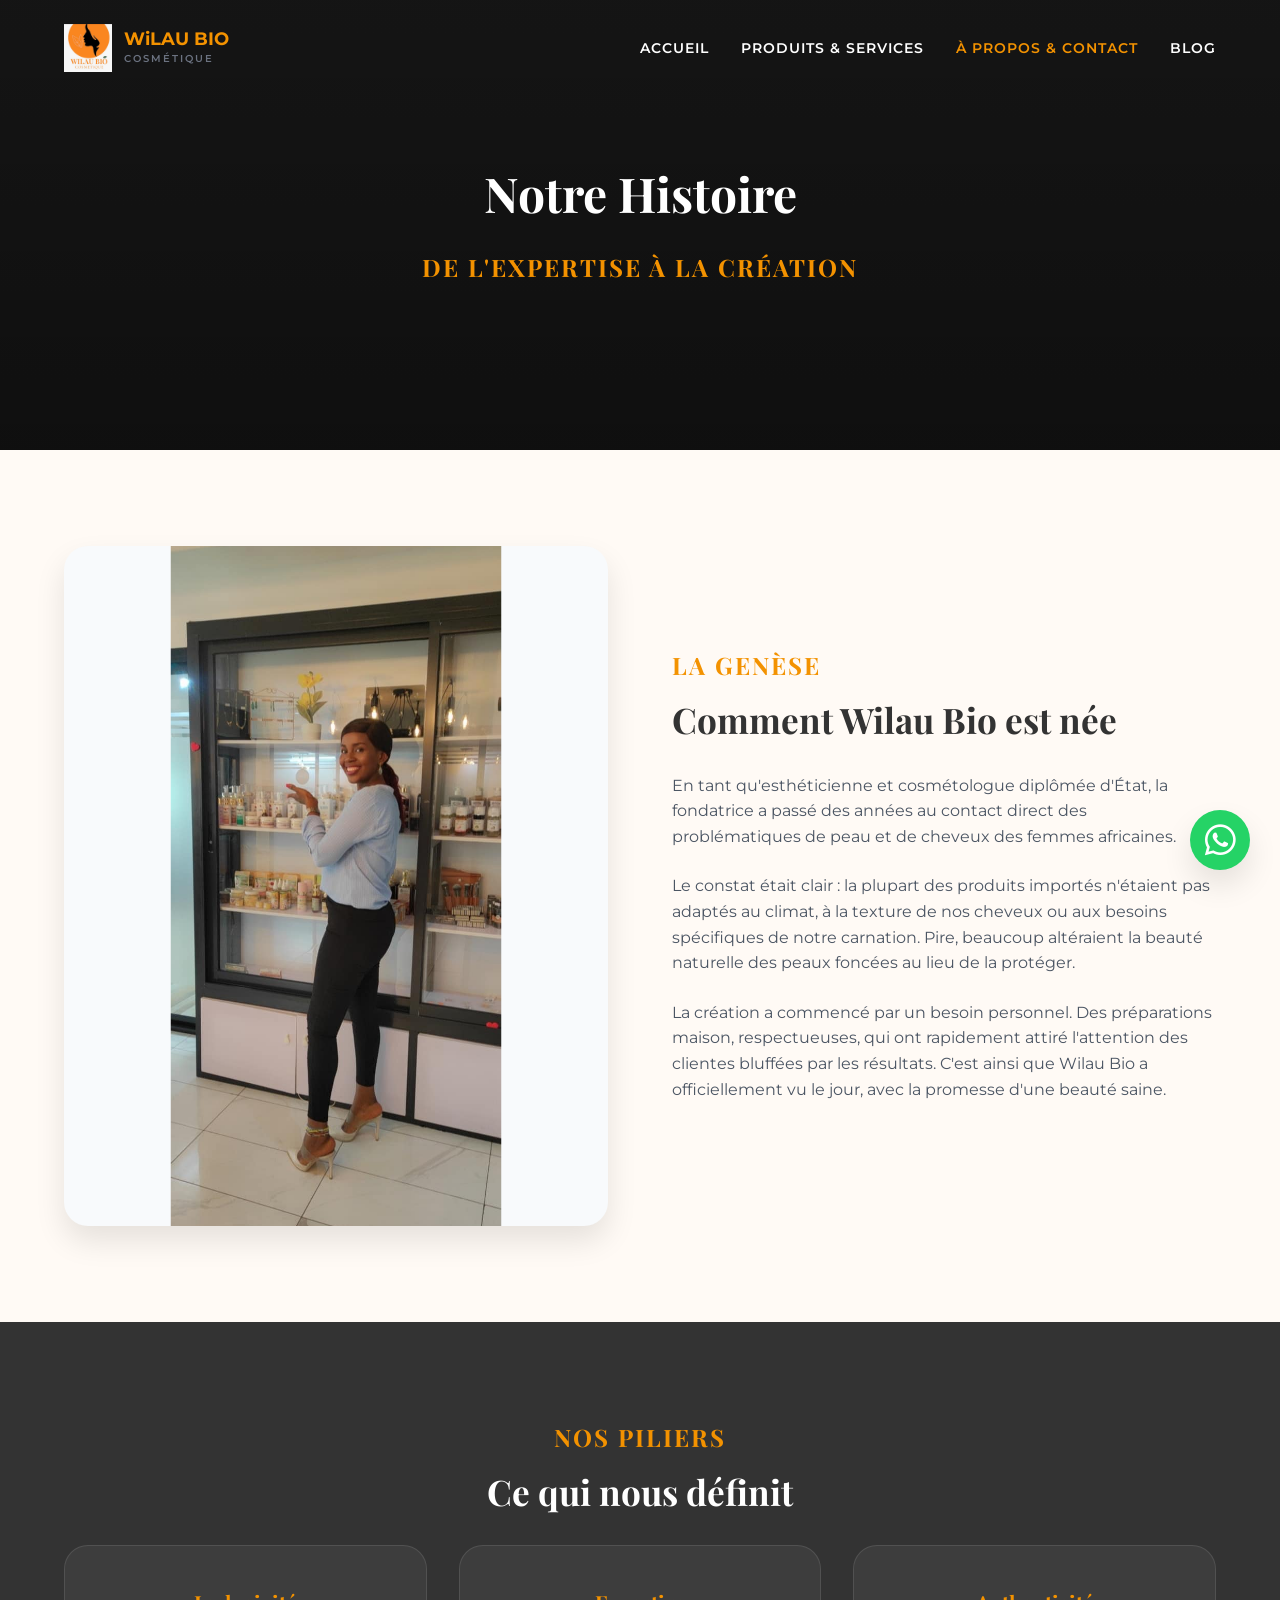
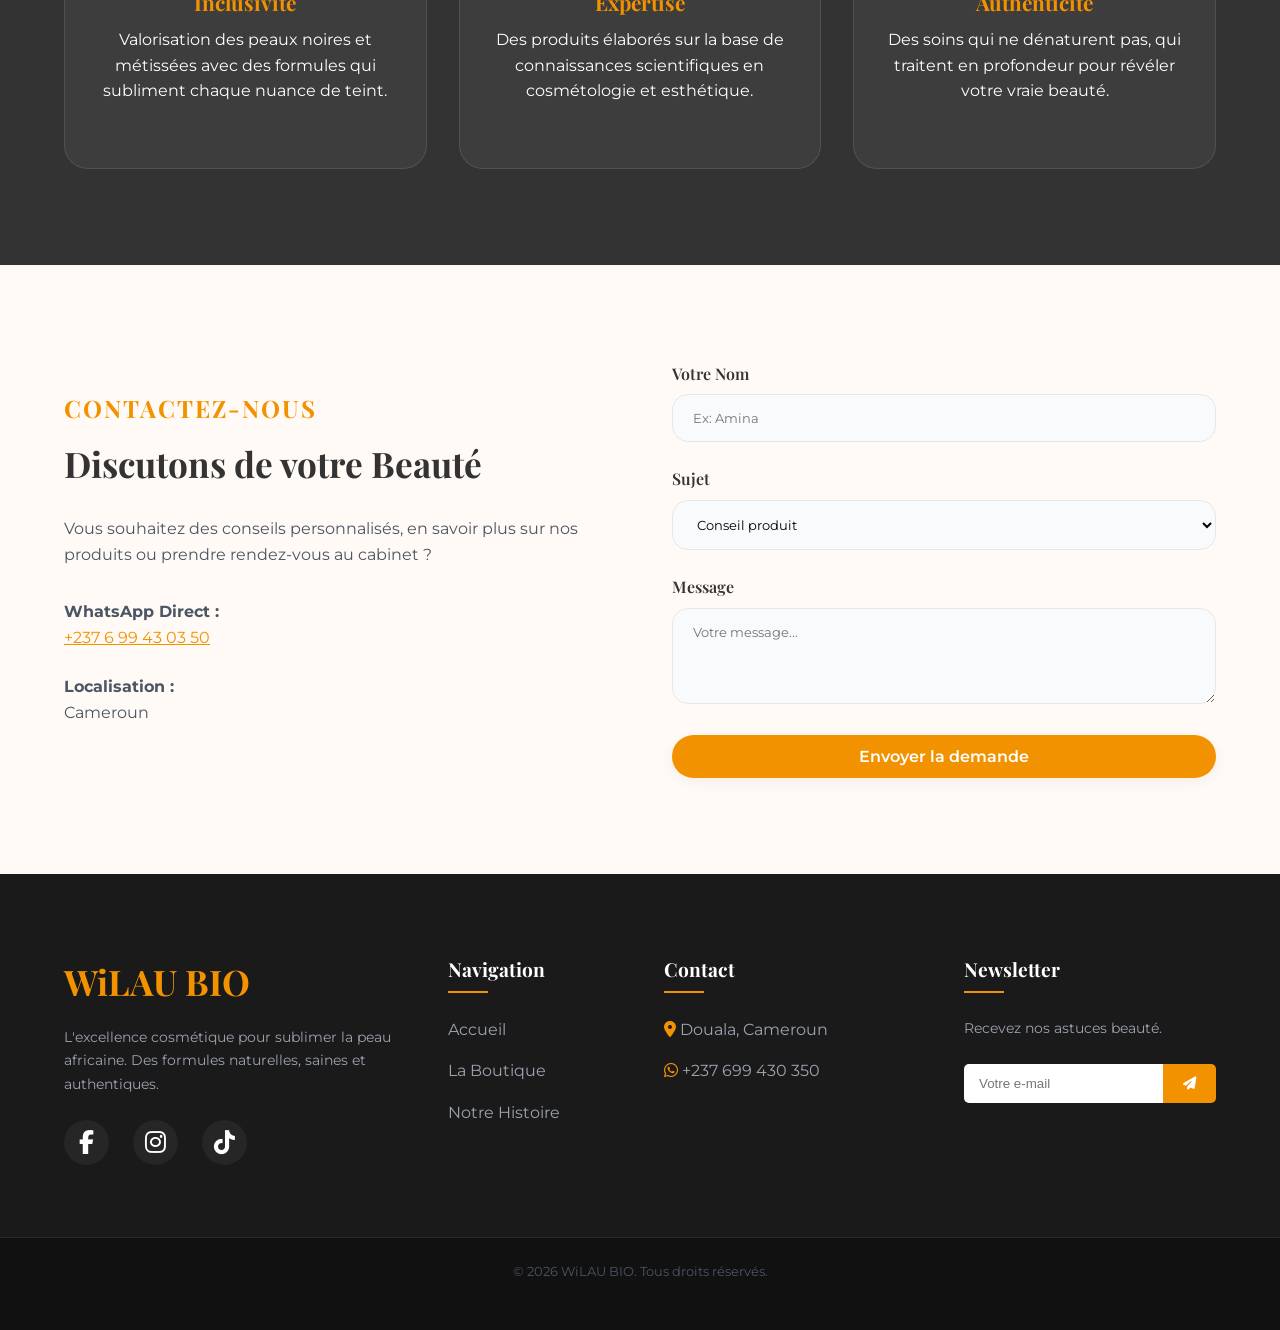
<file: a-propos-contact.html>
<!DOCTYPE html>
<html lang="fr">
<head>
    <meta charset="UTF-8">
    <meta name="viewport" content="width=device-width, initial-scale=1.0">
    <title>À propos & Contact | Wilau Bio</title>
    <link href="https://fonts.googleapis.com/css2?family=Playfair+Display:ital,wght@0,400;0,600;0,700;1,400&family=Montserrat:wght@300;400;500;600&display=swap" rel="stylesheet">
    <link rel="stylesheet" href="https://cdnjs.cloudflare.com/ajax/libs/font-awesome/6.5.0/css/all.min.css">
    <link rel="stylesheet" href="css/style.css">
    <link rel="stylesheet" href="css/responsive.css">
</head>
<body>
    <header class="header" id="header">
        <div class="container nav-container">
            <a href="index.html" class="logo-wrapper">
                <img src="assets/logos/logo wilau.jpg" alt="Logo WiLAU BIO" style="height: 48px; width: auto; object-fit: contain;">
                <div class="logo-text">
                    <span class="logo-title">WiLAU BIO</span>
                    <span class="logo-subtitle">Cosmétique</span>
                </div>
            </a>
            <div class="hamburger" id="hamburger"><span></span><span></span><span></span></div>
            <nav class="nav-menu" id="nav-menu">
                <ul>
                    <li><a href="index.html">Accueil</a></li>
                    <li><a href="produits-services.html">Produits & Services</a></li>
                    <li><a href="a-propos-contact.html" class="active">À propos & Contact</a></li>
                    <li><a href="blog.html">Blog</a></li>
                </ul>
            </nav>
        </div>
    </header>

    <section class="page-banner reveal" style="background-image: linear-gradient(rgba(0,0,0,0.6), rgba(0,0,0,0.7)), url('https://images.unsplash.com/photo-1555820598-c61a5b4f2c05?q=80&w=1920&auto=format&fit=crop');">
        <div class="container center text-light">
            <h1>Notre Histoire</h1>
            <p class="accent-font gold-text">De l'Expertise à la Création</p>
        </div>
    </section>

    <section class="story-section bg-cream section-padding reveal">
        <div class="container split-layout">
            <div class="img-wrapper aspect-portrait">
                <img src="assets/images/wilau imgt.jpg" alt="Préparation de soins cosmétiques">
            </div>
            <div class="text-content">
                <span class="accent-font gold-text">La Genèse</span>
                <h2>Comment Wilau Bio est née</h2>
                <p>En tant qu'esthéticienne et cosmétologue diplômée d'État, la fondatrice a passé des années au contact direct des problématiques de peau et de cheveux des femmes africaines.</p>
                <p>Le constat était clair : la plupart des produits importés n'étaient pas adaptés au climat, à la texture de nos cheveux ou aux besoins spécifiques de notre carnation. Pire, beaucoup altéraient la beauté naturelle des peaux foncées au lieu de la protéger.</p>
                <p>La création a commencé par un besoin personnel. Des préparations maison, respectueuses, qui ont rapidement attiré l'attention des clientes bluffées par les résultats. C'est ainsi que Wilau Bio a officiellement vu le jour, avec la promesse d'une beauté saine.</p>
            </div>
        </div>
    </section>

    <section class="values-section bg-dark text-light section-padding reveal">
        <div class="container">
            <div class="section-header center">
                <span class="accent-font gold-text">Nos Piliers</span>
                <h2>Ce qui nous définit</h2>
            </div>
            <div class="grid-3 center">
                <div class="value-card">
                    <h3 class="gold-text">Inclusivité</h3>
                    <p style="color: #ffffff;">Valorisation des peaux noires et métissées avec des formules qui subliment chaque nuance de teint.</p>
                </div>
                <div class="value-card">
                    <h3 class="gold-text">Expertise</h3>
                    <p style="color: #ffffff;">Des produits élaborés sur la base de connaissances scientifiques en cosmétologie et esthétique.</p>
                </div>
                <div class="value-card">
                    <h3 class="gold-text">Authenticité</h3>
                    <p style="color: #ffffff;">Des soins qui ne dénaturent pas, qui traitent en profondeur pour révéler votre vraie beauté.</p>
                </div>
            </div>
        </div>
    </section>

    <section class="contact-section bg-cream section-padding reveal">
        <div class="container split-layout">
            <div class="text-content">
                <span class="accent-font gold-text">Contactez-nous</span>
                <h2>Discutons de votre Beauté</h2>
                <p>Vous souhaitez des conseils personnalisés, en savoir plus sur nos produits ou prendre rendez-vous au cabinet ?</p>
                <div class="contact-info mt-2">
                    <p><strong>WhatsApp Direct :</strong><br>
                   <a href="https://wa.me/237699430350?text=Bonjour%20WiLAU%20BIO%20%E2%9C%A8%2C%20je%20viens%20de%20parcourir%20votre%20page%20contact%20et%20j'aimerais%20échanger%20avec%20vous%20concernant%20vos%20services." class="gold-text" target="_blank">+237 6 99 43 03 50</a>
                    <p><strong>Localisation :</strong><br> Cameroun</p>
                </div>
            </div>
            <div class="contact-form-ui">
                <form class="premium-form" onsubmit="sendToWhatsApp(event)">
                    <div class="form-group">
                        <label for="name">Votre Nom</label>
                        <input type="text" id="name" placeholder="Ex: Amina" required>
                    </div>
                    <div class="form-group">
                        <label for="subject">Sujet</label>
                        <select id="subject">
                            <option>Conseil produit</option>
                            <option>Réservation de soin</option>
                            <option>Partenariat</option>
                        </select>
                    </div>
                    <div class="form-group">
                        <label for="message">Message</label>
                        <textarea id="message" rows="4" placeholder="Votre message..." required></textarea>
                    </div>
                    <button type="submit" class="btn btn-primary full-width">Envoyer la demande</button>
                </form>

                <script>
                    function sendToWhatsApp(event) {
                        event.preventDefault(); // Stoppe le rechargement de la page
                        
                        // Récupération des mots tapés
                        const name = document.getElementById('name').value;
                        const subject = document.getElementById('subject').value;
                        const message = document.getElementById('message').value;
                        
                        // Création du beau texte WhatsApp
                        const text = `Bonjour Wilau Bio ! ✨\n\nJe suis *${name}*.\n*Sujet :* ${subject}\n\n*Mon message :*\n${message}`;
                        
                        // Génération du lien WhatsApp sécurisé et redirection forcée
                        const url = `https://wa.me/237699430350?text=${encodeURIComponent(text)}`;
                        window.location.href = url; // <-- LA LIGNE MAGIQUE QUI CONTOURNE LES BLOQUEURS
                    }
                </script>
            </div>
    </section>

   <footer class="footer-pro">
        <div class="container">
            <div class="footer-grid">
                <div class="footer-col brand-col">
                    <h2 class="gold-text" style="font-family: var(--font-heading); margin-bottom: 1rem;">WiLAU BIO</h2>
                    <p>L'excellence cosmétique pour sublimer la peau africaine. Des formules naturelles, saines et authentiques.</p>
                    <div class="social-links" style="justify-content: flex-start;">
                        <a href="https://www.facebook.com/share/1AywynfpGF/" target="_blank"><i class="fab fa-facebook-f"></i></a>
                        <a href="https://www.instagram.com/wilau_bio?igsh=MTlrMHpuNmMzYnd6bw==" target="_blank"><i class="fab fa-instagram"></i></a>
                        <a href="https://www.tiktok.com/@wilau_mama?_r=1&_t=ZS-96MEjpm3Xqa" target="_blank"><i class="fab fa-tiktok"></i></a>
                    </div>
                </div>
                <div class="footer-col links-col">
                    <h3 class="footer-title">Navigation</h3>
                    <ul>
                        <li><a href="index.html">Accueil</a></li>
                        <li><a href="produits-services.html">La Boutique</a></li>
                        <li><a href="a-propos-contact.html">Notre Histoire</a></li>
                    </ul>
                </div>
                <div class="footer-col contact-col">
                    <h3 class="footer-title">Contact</h3>
                    <ul>
                        <li><i class="fas fa-map-marker-alt gold-text"></i> Douala, Cameroun</li>
                        <li><i class="fab fa-whatsapp gold-text"></i> +237 699 430 350</li>
                    </ul>
                </div>
                <div class="footer-col newsletter-col">
                    <h3 class="footer-title">Newsletter</h3>
                    <p>Recevez nos astuces beauté.</p>
                    <form class="newsletter-form" onsubmit="sendNewsletter(event)">
                        <input type="email" placeholder="Votre e-mail" required>
                        <button type="submit"><i class="fas fa-paper-plane"></i></button>
                    </form>
                    
                    <script>
                        function sendNewsletter(event) {
                            event.preventDefault();
                            const email = event.target.querySelector('input[type="email"]').value;
                            const text = `Bonjour Wilau Bio ! Je souhaite inscrire mon adresse email (*${email}*) à votre Newsletter.`;
                            window.location.href = `https://wa.me/237699430350?text=${encodeURIComponent(text)}`;
                            event.target.reset();
                        }
                    </script>
                </div>
            </div>
        </div>
        <div class="footer-bottom">
            <div class="container">
                <p>&copy; 2026 WiLAU BIO. Tous droits réservés.</p>
            </div>
        </div>
    </footer>

    <a href="https://wa.me/237699430350" class="whatsapp-float" target="_blank" aria-label="Contacter sur WhatsApp">
        <i class="fab fa-whatsapp"></i>
    </a>

    <script src="js/main.js"></script>
</body>
</html>
</file>
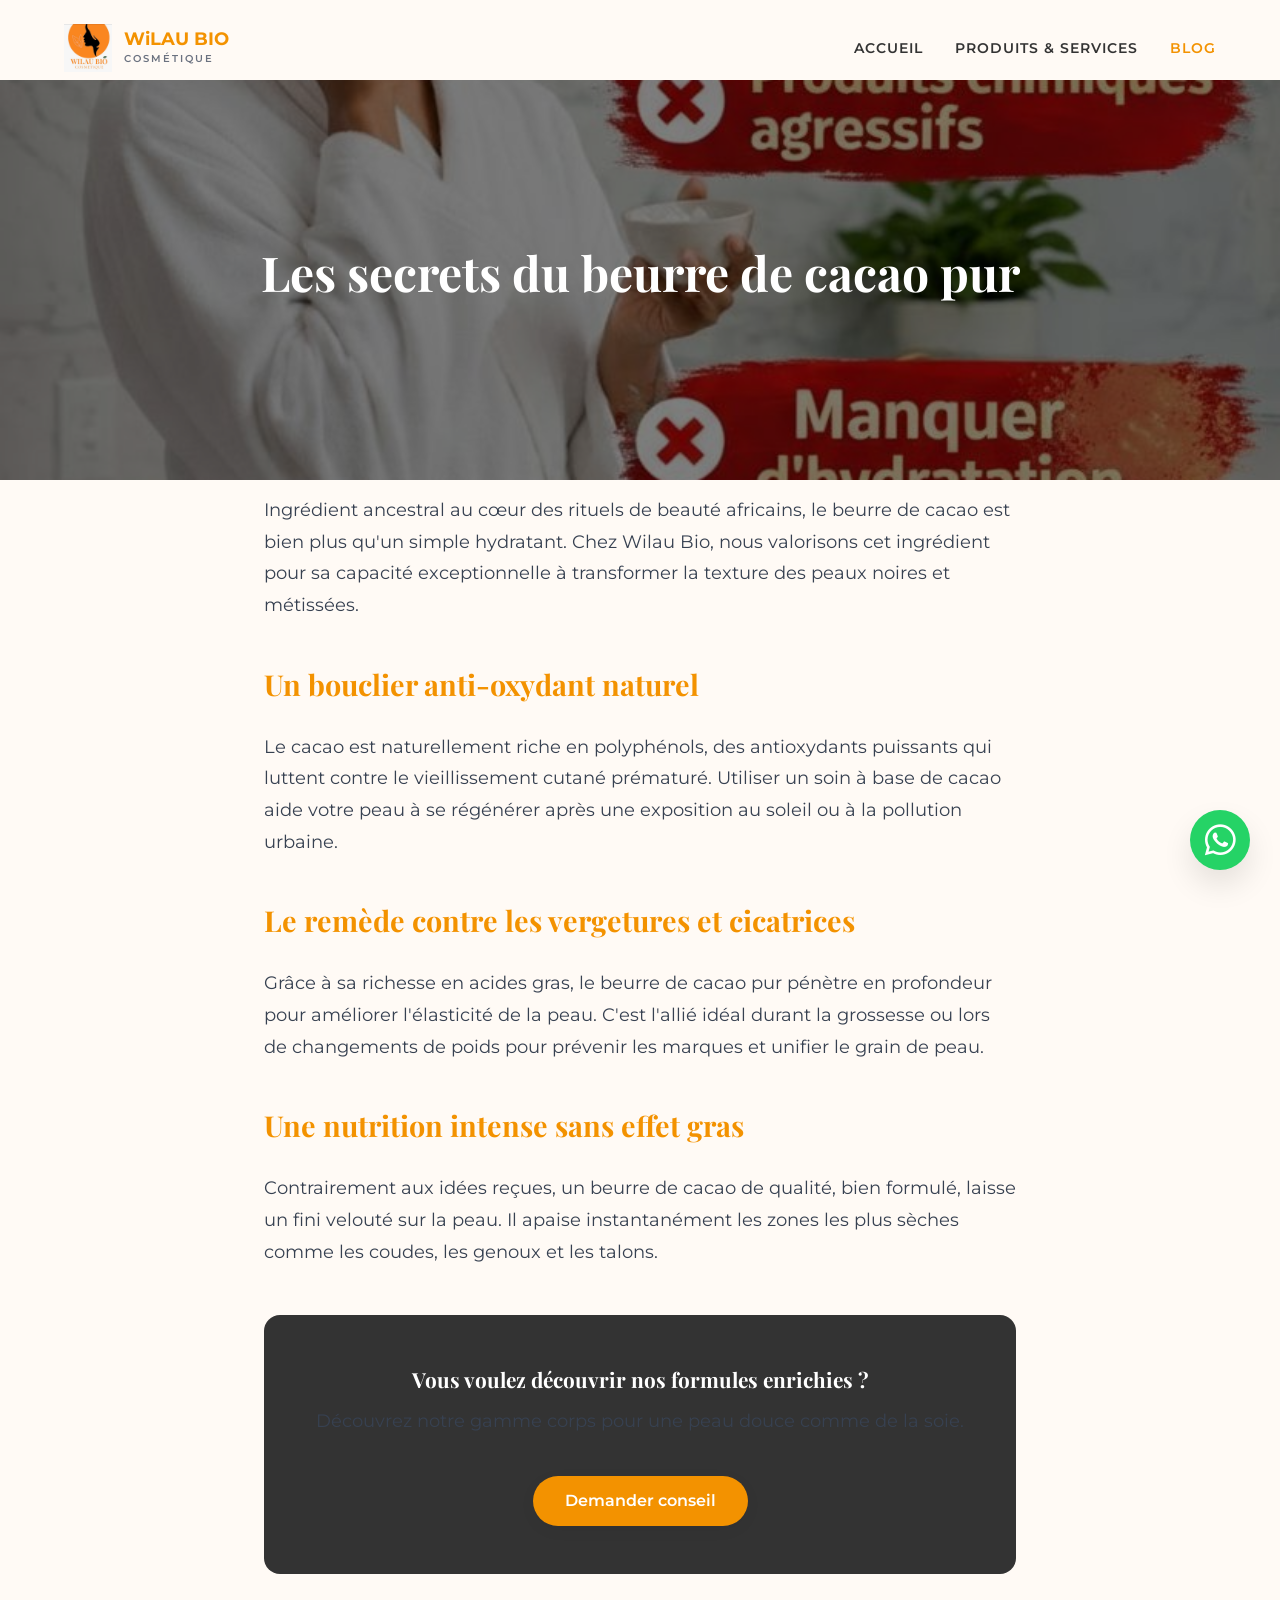
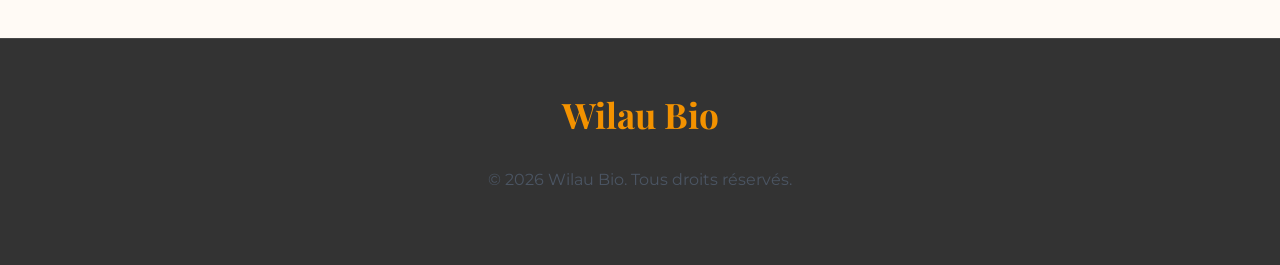
<file: article-cacao.html>
<!DOCTYPE html>
<html lang="fr">
<head>
    <meta charset="UTF-8">
    <meta name="viewport" content="width=device-width, initial-scale=1.0">
    <title>Les Secrets du Beurre de Cacao | Wilau Bio</title>
    <link href="https://fonts.googleapis.com/css2?family=Playfair+Display:ital,wght@0,400;0,600;0,700;1,400&family=Montserrat:wght@300;400;500;600&display=swap" rel="stylesheet">
    <link rel="stylesheet" href="css/style.css">
    <link rel="stylesheet" href="css/responsive.css">
    <link rel="stylesheet" href="https://cdnjs.cloudflare.com/ajax/libs/font-awesome/6.5.0/css/all.min.css">
    <style>
        .article-body { max-width: 800px; margin: 0 auto; padding: 4rem 1.5rem; }
        .article-body h2 { color: var(--color-gold); margin-top: 2.5rem; font-size: 1.8rem; }
        .article-body p { font-size: 1.1rem; line-height: 1.8; margin-bottom: 1.5rem; color: #374151; }
        .article-banner { height: 400px; background-size: cover; background-position: center; display: flex; align-items: center; justify-content: center; position: relative; margin-top: 80px; }
        .article-banner::after { content: ''; position: absolute; inset: 0; background: rgba(0,0,0,0.5); }
        .article-banner h1 { position: relative; z-index: 2; color: white; text-align: center; padding: 0 1rem; }
    </style>
</head>
<body class="bg-cream">
    <header class="header scrolled" id="header">
        <div class="container nav-container">
            <a href="index.html" class="logo-wrapper">
                <img src="assets/logos/logo wilau.jpg" alt="Logo WiLAU BIO" style="height: 48px; width: auto; object-fit: contain;">
                <div class="logo-text"><span class="logo-title">WiLAU BIO</span><span class="logo-subtitle">Cosmétique</span></div>
            </a>
            <nav class="nav-menu">
                <ul>
                    <li><a href="index.html">Accueil</a></li>
                    <li><a href="produits-services.html">Produits & Services</a></li>
                    <li><a href="blog.html" class="active">Blog</a></li>
                </ul>
            </nav>
        </div>
    </header>

    <section class="article-banner" style="background-image: url('assets/images/wilau skincare.jpg');">
        <h1>Les secrets du beurre de cacao pur</h1>
    </section>

    <main class="article-body bg-white shadow-sm" style="border-radius: 1.5rem; margin-top: -50px; position: relative; z-index: 5;">
        <p>Ingrédient ancestral au cœur des rituels de beauté africains, le beurre de cacao est bien plus qu'un simple hydratant. Chez Wilau Bio, nous valorisons cet ingrédient pour sa capacité exceptionnelle à transformer la texture des peaux noires et métissées.</p>

        <h2>Un bouclier anti-oxydant naturel</h2>
        <p>Le cacao est naturellement riche en polyphénols, des antioxydants puissants qui luttent contre le vieillissement cutané prématuré. Utiliser un soin à base de cacao aide votre peau à se régénérer après une exposition au soleil ou à la pollution urbaine.</p>

        <h2>Le remède contre les vergetures et cicatrices</h2>
        <p>Grâce à sa richesse en acides gras, le beurre de cacao pur pénètre en profondeur pour améliorer l'élasticité de la peau. C'est l'allié idéal durant la grossesse ou lors de changements de poids pour prévenir les marques et unifier le grain de peau.</p>

        <h2>Une nutrition intense sans effet gras</h2>
        <p>Contrairement aux idées reçues, un beurre de cacao de qualité, bien formulé, laisse un fini velouté sur la peau. Il apaise instantanément les zones les plus sèches comme les coudes, les genoux et les talons.</p>

        <div class="cta-blog mt-3 center p-3 bg-dark text-light border-gold" style="border-radius: 1rem;">
            <h3>Vous voulez découvrir nos formules enrichies ?</h3>
            <p>Découvrez notre gamme corps pour une peau douce comme de la soie.</p>
            <a href="https://wa.me/237699430350?text=Bonjour%20Wilau%20Bio,%20je%20souhaite%20découvrir%20vos%20soins%20nourrissants." target="_blank" class="btn btn-primary gold-btn mt-1">Demander conseil</a>
        </div>
    </main>

    <footer class="footer bg-dark">
        <div class="container center text-light">
            <h2 class="gold-text">Wilau Bio</h2>
            <p>© 2026 Wilau Bio. Tous droits réservés.</p>
        </div>
    </footer>
    <a href="https://wa.me/237699430350" class="whatsapp-float" target="_blank"><i class="fab fa-whatsapp"></i></a>
    <script src="js/main.js"></script>
</body>
</html>
</file>
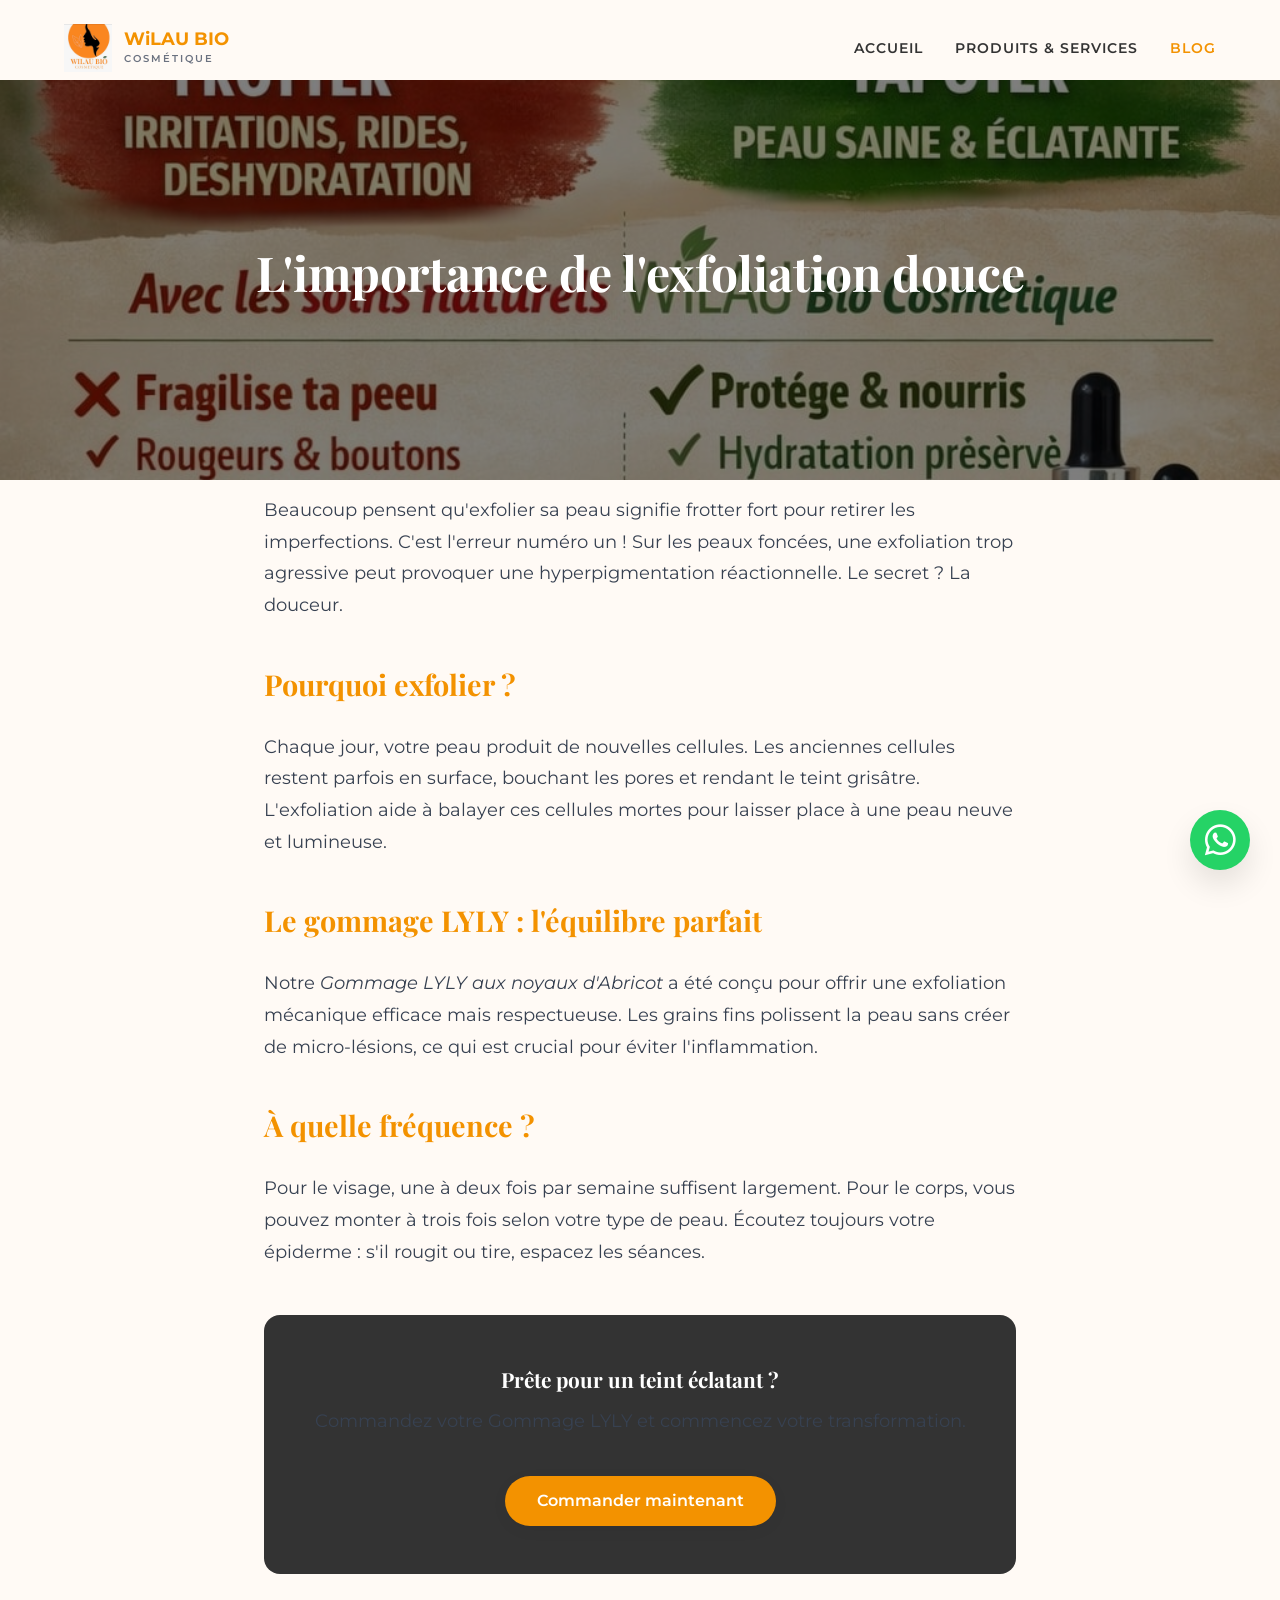
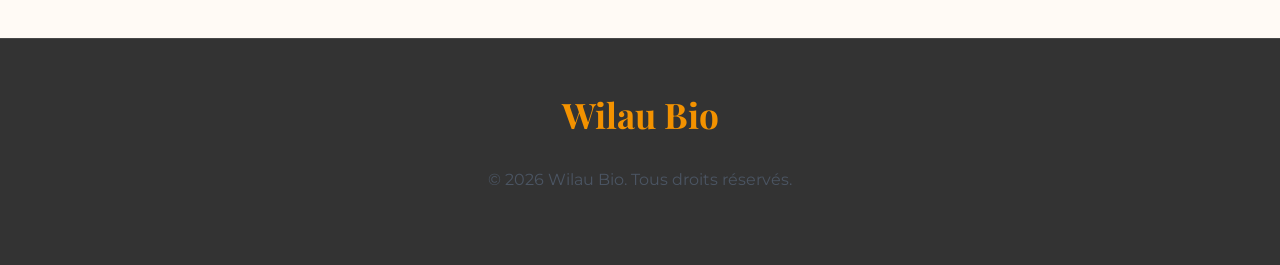
<file: article-exfoliation.html>
<!DOCTYPE html>
<html lang="fr">
<head>
    <meta charset="UTF-8">
    <meta name="viewport" content="width=device-width, initial-scale=1.0">
    <title>Exfoliation Douce | Wilau Bio</title>
    <link href="https://fonts.googleapis.com/css2?family=Playfair+Display:ital,wght@0,400;0,600;0,700;1,400&family=Montserrat:wght@300;400;500;600&display=swap" rel="stylesheet">
    <link rel="stylesheet" href="css/style.css">
    <link rel="stylesheet" href="css/responsive.css">
    <link rel="stylesheet" href="https://cdnjs.cloudflare.com/ajax/libs/font-awesome/6.5.0/css/all.min.css">
    <style>
        .article-body { max-width: 800px; margin: 0 auto; padding: 4rem 1.5rem; }
        .article-body h2 { color: var(--color-gold); margin-top: 2.5rem; font-size: 1.8rem; }
        .article-body p { font-size: 1.1rem; line-height: 1.8; margin-bottom: 1.5rem; color: #374151; }
        .article-banner { height: 400px; background-size: cover; background-position: center; display: flex; align-items: center; justify-content: center; position: relative; margin-top: 80px; }
        .article-banner::after { content: ''; position: absolute; inset: 0; background: rgba(0,0,0,0.5); }
        .article-banner h1 { position: relative; z-index: 2; color: white; text-align: center; padding: 0 1rem; }
    </style>
</head>
<body class="bg-cream">
    <header class="header scrolled" id="header">
        <div class="container nav-container">
            <a href="index.html" class="logo-wrapper">
                <img src="assets/logos/logo wilau.jpg" alt="Logo WiLAU BIO" style="height: 48px; width: auto; object-fit: contain;">
                <div class="logo-text"><span class="logo-title">WiLAU BIO</span><span class="logo-subtitle">Cosmétique</span></div>
            </a>
            <nav class="nav-menu">
                <ul>
                    <li><a href="index.html">Accueil</a></li>
                    <li><a href="produits-services.html">Produits & Services</a></li>
                    <li><a href="blog.html" class="active">Blog</a></li>
                </ul>
            </nav>
        </div>
    </header>

    <section class="article-banner" style="background-image: url('assets/images/wilau conseil.jpg');">
        <h1>L'importance de l'exfoliation douce</h1>
    </section>

    <main class="article-body bg-white shadow-sm" style="border-radius: 1.5rem; margin-top: -50px; position: relative; z-index: 5;">
        <p>Beaucoup pensent qu'exfolier sa peau signifie frotter fort pour retirer les imperfections. C'est l'erreur numéro un ! Sur les peaux foncées, une exfoliation trop agressive peut provoquer une hyperpigmentation réactionnelle. Le secret ? La douceur.</p>

        <h2>Pourquoi exfolier ?</h2>
        <p>Chaque jour, votre peau produit de nouvelles cellules. Les anciennes cellules restent parfois en surface, bouchant les pores et rendant le teint grisâtre. L'exfoliation aide à balayer ces cellules mortes pour laisser place à une peau neuve et lumineuse.</p>

        <h2>Le gommage LYLY : l'équilibre parfait</h2>
        <p>Notre <em>Gommage LYLY aux noyaux d'Abricot</em> a été conçu pour offrir une exfoliation mécanique efficace mais respectueuse. Les grains fins polissent la peau sans créer de micro-lésions, ce qui est crucial pour éviter l'inflammation.</p>

        <h2>À quelle fréquence ?</h2>
        <p>Pour le visage, une à deux fois par semaine suffisent largement. Pour le corps, vous pouvez monter à trois fois selon votre type de peau. Écoutez toujours votre épiderme : s'il rougit ou tire, espacez les séances.</p>

        <div class="cta-blog mt-3 center p-3 bg-dark text-light border-gold" style="border-radius: 1rem;">
            <h3>Prête pour un teint éclatant ?</h3>
            <p>Commandez votre Gommage LYLY et commencez votre transformation.</p>
            <a href="https://wa.me/237699430350?text=Bonjour%20Wilau%20Bio,%20je%20souhaite%20commander%20le%20Gommage%20LYLY." target="_blank" class="btn btn-primary gold-btn mt-1">Commander maintenant</a>
        </div>
    </main>

    <footer class="footer bg-dark">
        <div class="container center text-light">
            <h2 class="gold-text">Wilau Bio</h2>
            <p>© 2026 Wilau Bio. Tous droits réservés.</p>
        </div>
    </footer>
    <a href="https://wa.me/237699430350" class="whatsapp-float" target="_blank"><i class="fab fa-whatsapp"></i></a>
    <script src="js/main.js"></script>
</body>
</html>
</file>
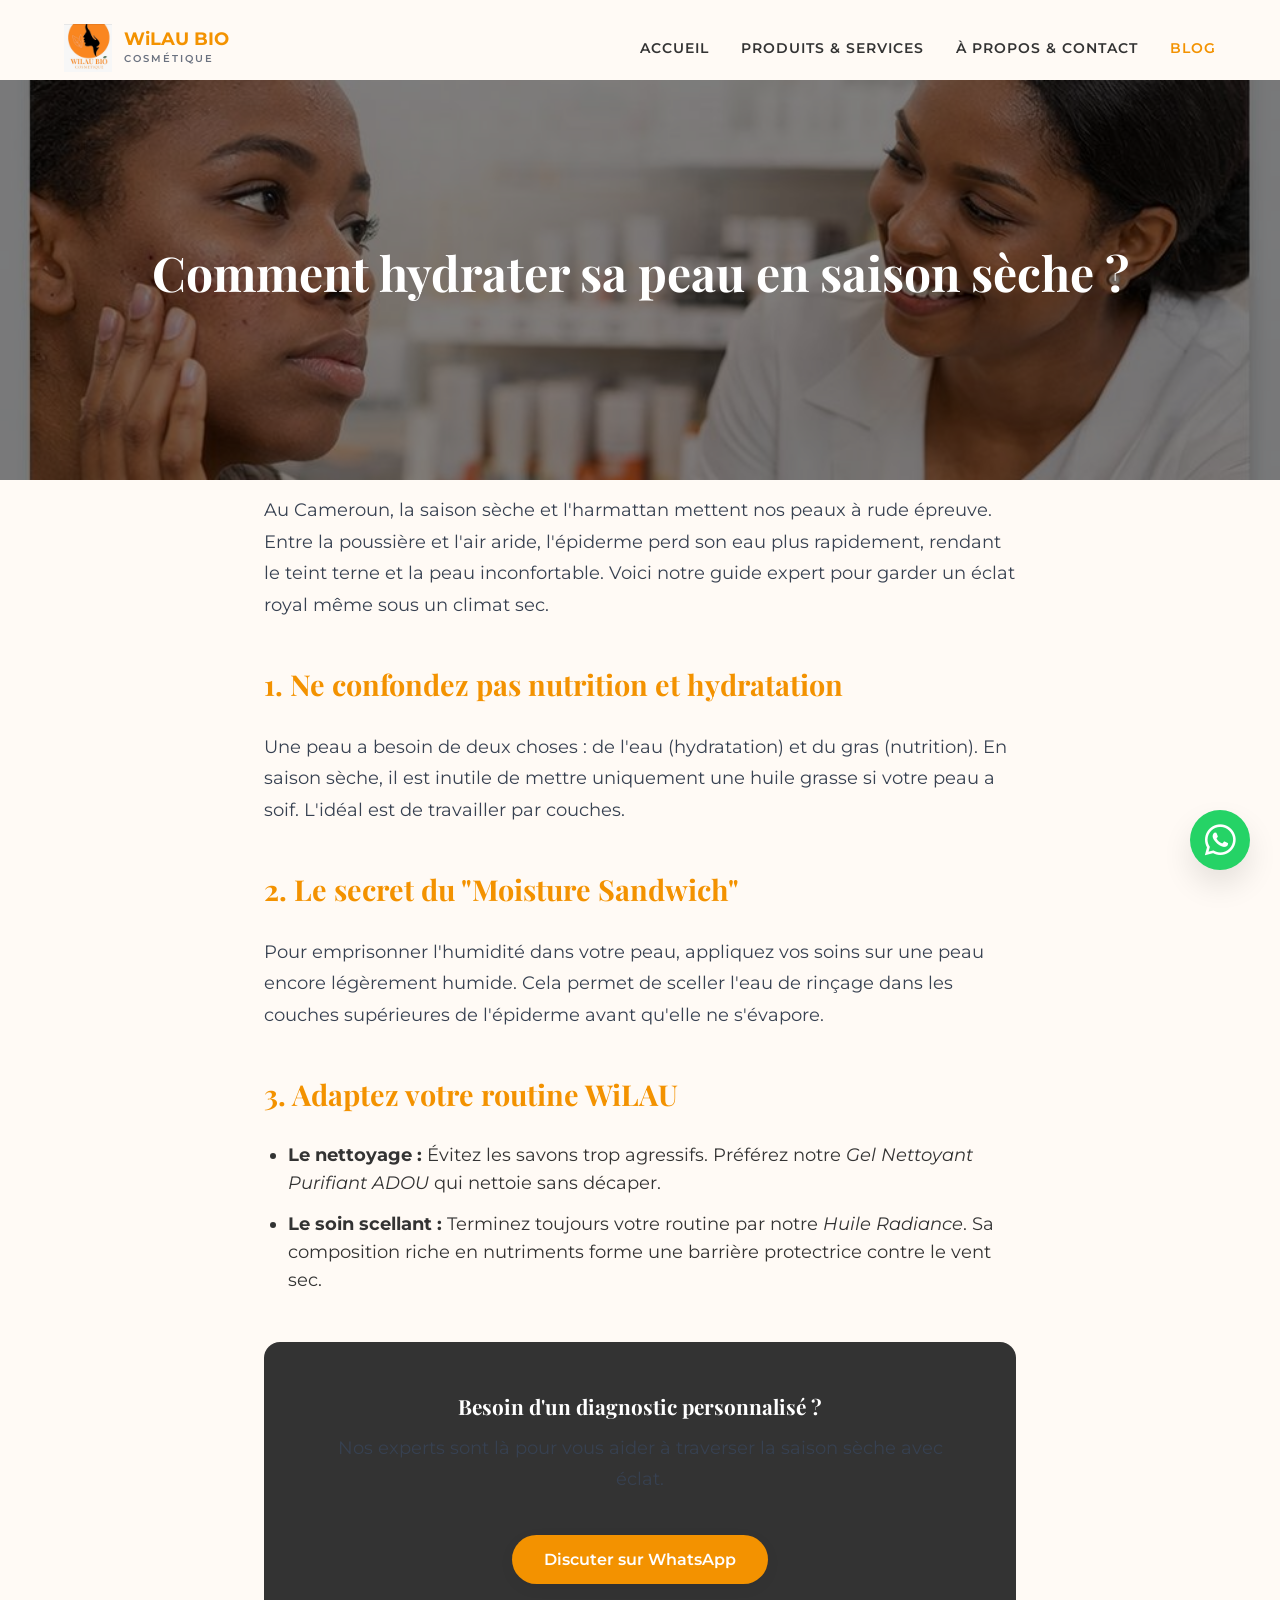
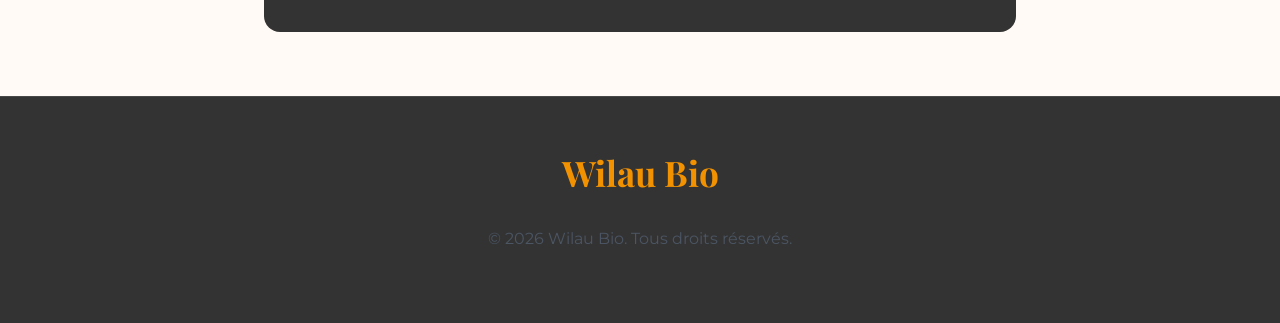
<file: article-hydratation.html>
<!DOCTYPE html>
<html lang="fr">
<head>
    <meta charset="UTF-8">
    <meta name="viewport" content="width=device-width, initial-scale=1.0">
    <title>Hydratation en Saison Sèche | Wilau Bio</title>
    <link href="https://fonts.googleapis.com/css2?family=Playfair+Display:ital,wght@0,400;0,600;0,700;1,400&family=Montserrat:wght@300;400;500;600&display=swap" rel="stylesheet">
    <link rel="stylesheet" href="css/style.css">
    <link rel="stylesheet" href="css/responsive.css">
    <link rel="stylesheet" href="https://cdnjs.cloudflare.com/ajax/libs/font-awesome/6.5.0/css/all.min.css">
    <style>
        .article-body { max-width: 800px; margin: 0 auto; padding: 4rem 1.5rem; }
        .article-body h2 { color: var(--color-gold); margin-top: 2.5rem; font-size: 1.8rem; }
        .article-body p { font-size: 1.1rem; line-height: 1.8; margin-bottom: 1.5rem; color: #374151; }
        .article-body ul { margin-bottom: 1.5rem; padding-left: 1.5rem; }
        .article-body li { margin-bottom: 0.8rem; font-size: 1.1rem; }
        .article-banner { height: 400px; background-size: cover; background-position: center; display: flex; align-items: center; justify-content: center; position: relative; margin-top: 80px; }
        .article-banner::after { content: ''; position: absolute; inset: 0; background: rgba(0,0,0,0.5); }
        .article-banner h1 { position: relative; z-index: 2; color: white; text-align: center; padding: 0 1rem; }
    </style>
</head>
<body class="bg-cream">
    <header class="header scrolled" id="header">
        <div class="container nav-container">
            <a href="index.html" class="logo-wrapper">
                <img src="assets/logos/logo wilau.jpg" alt="Logo WiLAU BIO" style="height: 48px; width: auto; object-fit: contain;">
                <div class="logo-text">
                    <span class="logo-title">WiLAU BIO</span>
                    <span class="logo-subtitle">Cosmétique</span>
                </div>
            </a>
            <div class="hamburger" id="hamburger"><span></span><span></span><span></span></div>
            <nav class="nav-menu" id="nav-menu">
                <ul>
                    <li><a href="index.html">Accueil</a></li>
                    <li><a href="produits-services.html">Produits & Services</a></li>
                    <li><a href="a-propos-contact.html">À propos & Contact</a></li>
                    <li><a href="blog.html" class="active">Blog</a></li>
                </ul>
            </nav>
        </div>
    </header>

    <section class="article-banner" style="background-image: url('assets/images/wilau img 8.jpg');">
        <h1>Comment hydrater sa peau en saison sèche ?</h1>
    </section>

    <main class="article-body bg-white shadow-sm" style="border-radius: 1.5rem; margin-top: -50px; position: relative; z-index: 5;">
        <p>Au Cameroun, la saison sèche et l'harmattan mettent nos peaux à rude épreuve. Entre la poussière et l'air aride, l'épiderme perd son eau plus rapidement, rendant le teint terne et la peau inconfortable. Voici notre guide expert pour garder un éclat royal même sous un climat sec.</p>

        <h2>1. Ne confondez pas nutrition et hydratation</h2>
        <p>Une peau a besoin de deux choses : de l'eau (hydratation) et du gras (nutrition). En saison sèche, il est inutile de mettre uniquement une huile grasse si votre peau a soif. L'idéal est de travailler par couches.</p>

        <h2>2. Le secret du "Moisture Sandwich"</h2>
        <p>Pour emprisonner l'humidité dans votre peau, appliquez vos soins sur une peau encore légèrement humide. Cela permet de sceller l'eau de rinçage dans les couches supérieures de l'épiderme avant qu'elle ne s'évapore.</p>

        <h2>3. Adaptez votre routine WiLAU</h2>
        <ul>
            <li><strong>Le nettoyage :</strong> Évitez les savons trop agressifs. Préférez notre <em>Gel Nettoyant Purifiant ADOU</em> qui nettoie sans décaper.</li>
            <li><strong>Le soin scellant :</strong> Terminez toujours votre routine par notre <em>Huile Radiance</em>. Sa composition riche en nutriments forme une barrière protectrice contre le vent sec.</li>
        </ul>

        <div class="cta-blog mt-3 center p-3 bg-dark text-light border-gold" style="border-radius: 1rem;">
            <h3>Besoin d'un diagnostic personnalisé ?</h3>
            <p>Nos experts sont là pour vous aider à traverser la saison sèche avec éclat.</p>
            <a href="https://wa.me/237699430350?text=Bonjour%20Wilau%20Bio,%20j'ai%20lu%20votre%20article%20sur%20la%20saison%20sèche%20et%20je%20souhaite%20un%20conseil." target="_blank" class="btn btn-primary gold-btn mt-1">Discuter sur WhatsApp</a>
        </div>
    </main>

    <footer class="footer bg-dark">
        <div class="container center text-light">
            <h2 class="gold-text">Wilau Bio</h2>
            <p>© 2026 Wilau Bio. Tous droits réservés.</p>
        </div>
    </footer>
    <a href="https://wa.me/237699430350" class="whatsapp-float" target="_blank"><i class="fab fa-whatsapp"></i></a>
    <script src="js/main.js"></script>
</body>
</html>
</file>
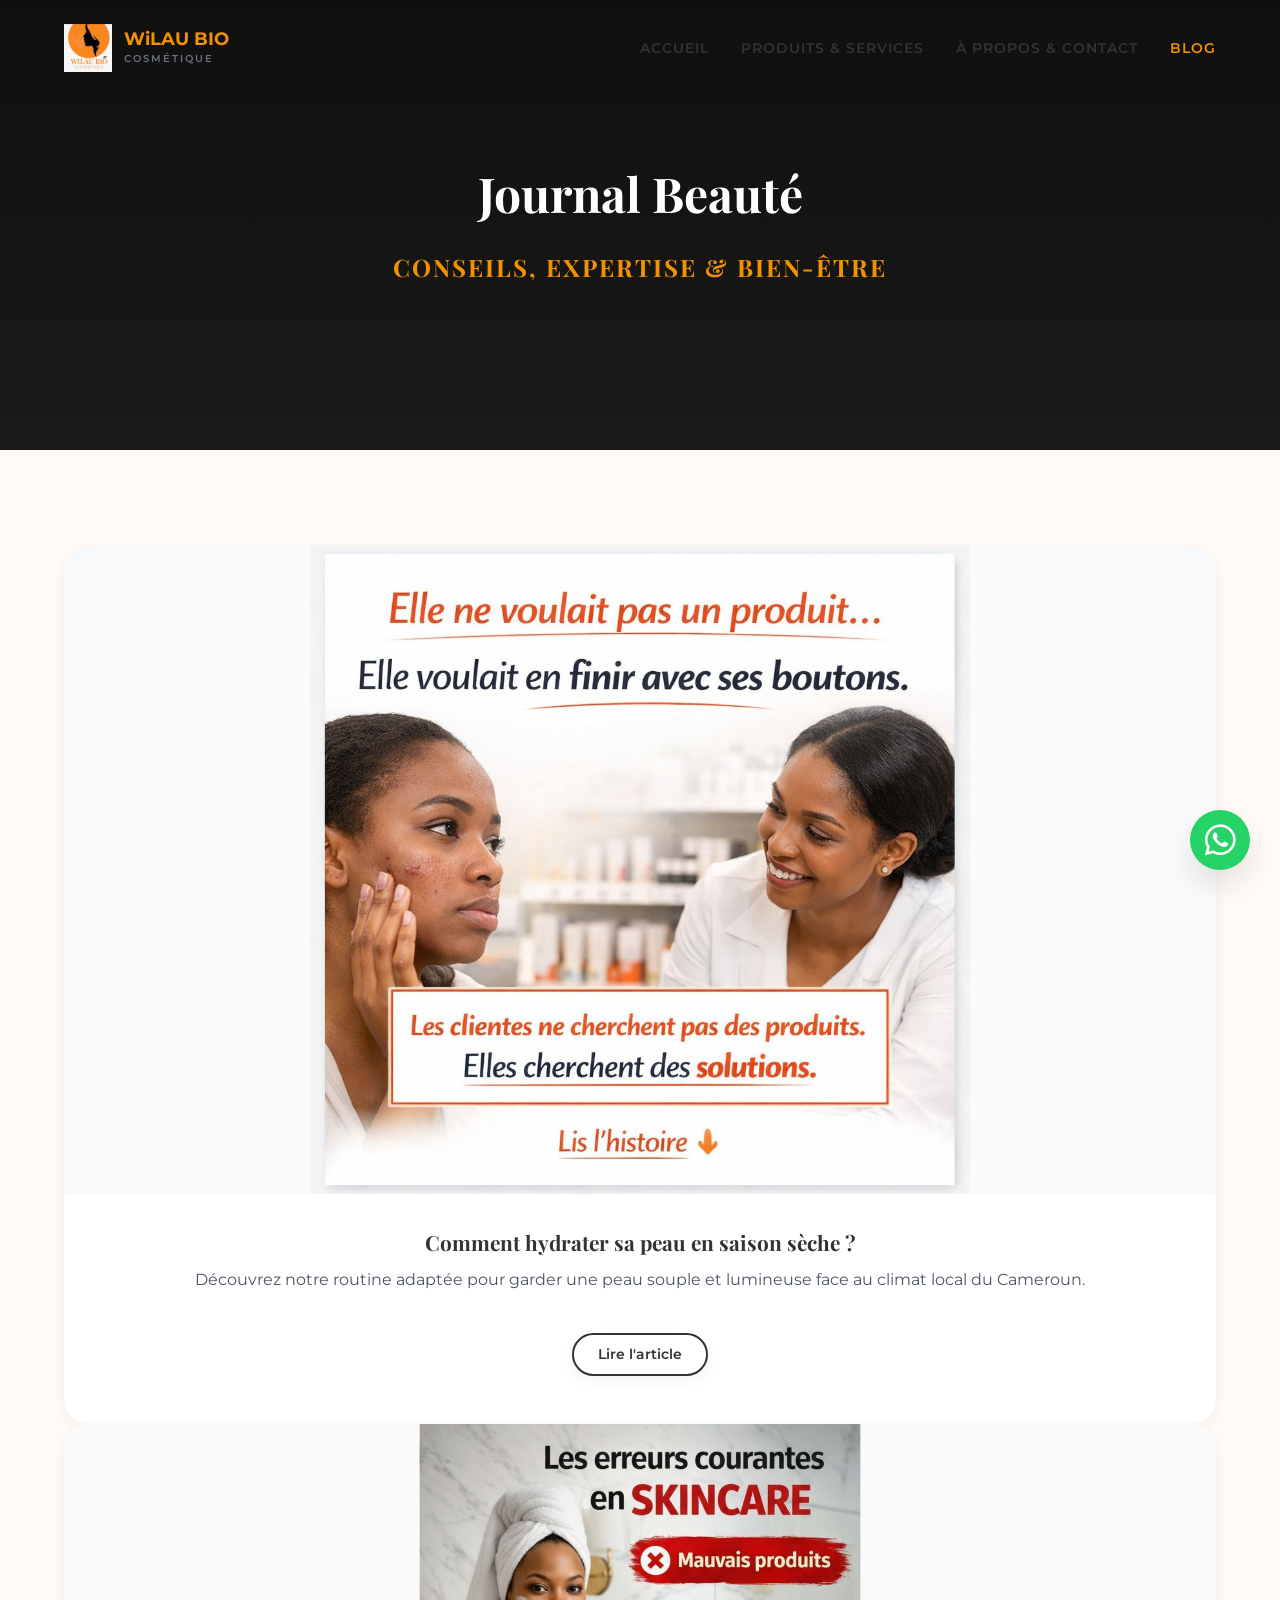
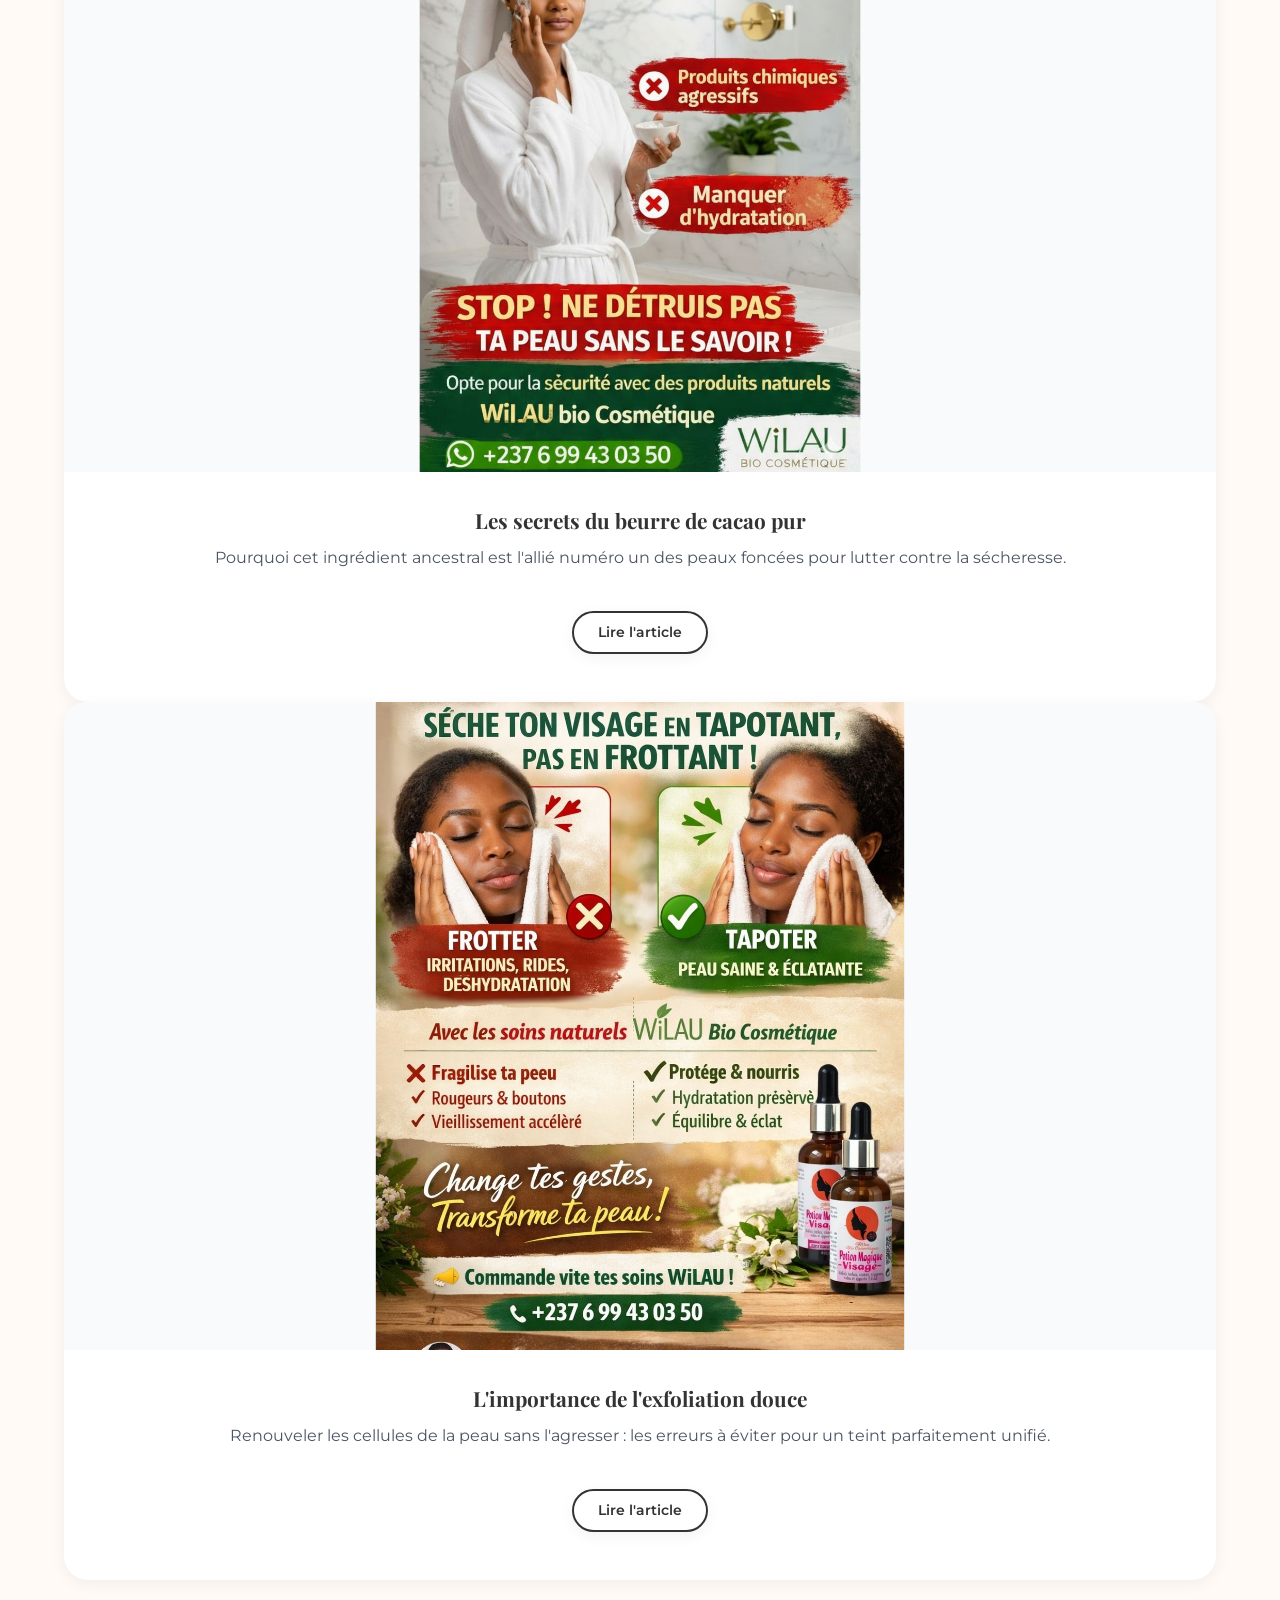
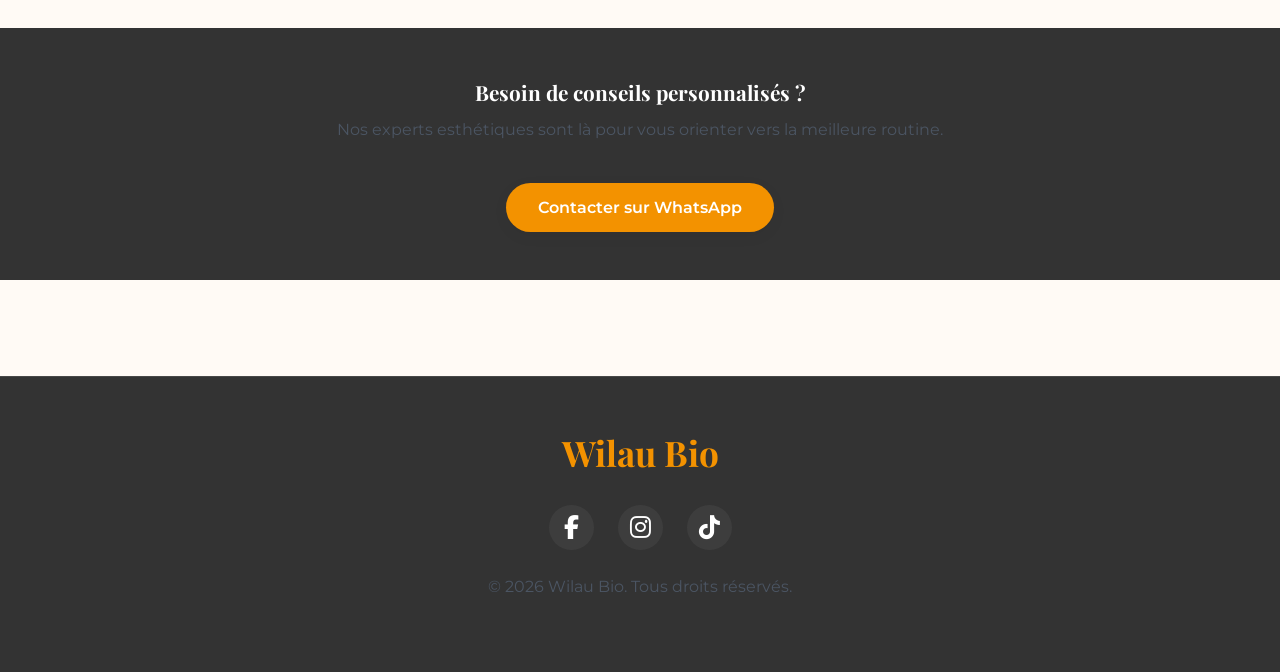
<file: blog.html>
<!DOCTYPE html>
<html lang="fr">
<head>
    <meta charset="UTF-8">
    <meta name="viewport" content="width=device-width, initial-scale=1.0">
    <title>Blog Beauté | Wilau Bio</title>
   <link href="https://fonts.googleapis.com/css2?family=Playfair+Display:ital,wght@0,400;0,600;0,700;1,400&family=Montserrat:wght@300;400;500;600&display=swap" rel="stylesheet">
    <link rel="stylesheet" href="css/style.css">
   <link rel="stylesheet" href="css/responsive.css">
   <link rel="stylesheet" href="https://cdnjs.cloudflare.com/ajax/libs/font-awesome/6.5.0/css/all.min.css">
</head>
<body class="bg-cream">
    <header class="header" id="header">
        <div class="container nav-container">
       <a href="index.html" class="logo-wrapper">
    <img src="assets/logos/logo wilau.jpg" alt="Logo WiLAU BIO" style="height: 48px; width: auto; object-fit: contain;">
    <div class="logo-text">
        <span class="logo-title">WiLAU BIO</span>
        <span class="logo-subtitle">Cosmétique</span>
    </div>
</a>

            <div class="hamburger" id="hamburger"><span></span><span></span><span></span></div>
            <nav class="nav-menu" id="nav-menu">
                <ul>
                    <li><a href="index.html">Accueil</a></li>
                    <li><a href="produits-services.html">Produits & Services</a></li>
                    <li><a href="a-propos-contact.html">À propos & Contact</a></li>
                    <li><a href="blog.html" class="active">Blog</a></li>
                </ul>
            </nav>
        </div>
    </header>

    <section class="page-banner reveal" style="background-image: linear-gradient(rgba(0,0,0,0.7), rgba(0,0,0,0.5)), url('https://images.unsplash.com/photo-1512290923902-8a9f81dc236c?q=80&w=1920&auto=format&fit=crop');">
        <div class="container center text-light">
            <h1>Journal Beauté</h1>
            <p class="accent-font gold-text">Conseils, Expertise & Bien-être</p>
        </div>
    </section>

    <section class="blog-grid section-padding reveal">
        <div class="container">
            <div id="blog-grid" class="grid-3"></div>
                <article class="blog-card full-shadow">
                    <div class="img-wrapper aspect-landscape">
                        <img src="assets/images/wilau img 8.jpg" alt="Soins visage">
                    </div>
                    <div class="blog-info p-2">
                        <h3>Comment hydrater sa peau en saison sèche ?</h3>
                        <p>Découvrez notre routine adaptée pour garder une peau souple et lumineuse face au climat local du Cameroun.</p>
                        <a href="article-hydratation.html" class="btn btn-outline small mt-1">Lire l'article</a>
                    </div>
                </article>

                <article class="blog-card full-shadow">
                    <div class="img-wrapper aspect-landscape">
                        <img src="assets/images/wilau skincare.jpg" alt="Ingrédients naturels">
                    </div>
                    <div class="blog-info p-2">
                        <h3>Les secrets du beurre de cacao pur</h3>
                        <p>Pourquoi cet ingrédient ancestral est l'allié numéro un des peaux foncées pour lutter contre la sécheresse.</p>
                        <a href="article-cacao.html" class="btn btn-outline small mt-1">Lire l'article</a>
                    </div>
                </article>

                <article class="blog-card full-shadow">
                    <div class="img-wrapper aspect-landscape">
                        <img src="assets/images/wilau conseil.jpg" alt="Soins des cheveux">
                    </div>
                    <div class="blog-info p-2">
                        <h3>L'importance de l'exfoliation douce</h3>
                        <p>Renouveler les cellules de la peau sans l'agresser : les erreurs à éviter pour un teint parfaitement unifié.</p>
                        <a href="article-exfoliation.html" class="btn btn-outline small mt-1">Lire l'article</a>
                    </div>
                </article>
            </div>
            
            <div class="cta-blog mt-3 center p-3 bg-dark text-light border-gold">
                <h3>Besoin de conseils personnalisés ?</h3>
                <p>Nos experts esthétiques sont là pour vous orienter vers la meilleure routine.</p>
                <a href="https://wa.me/237699430350?text=Bonjour%20Wilau%20Bio,%20je%20viens%20de%20lire%20votre%20blog%20et%20je%20souhaite%20en%20savoir%20plus%20sur%20vos%20conseils%20beaut%C3%A9." target="_blank" class="btn btn-primary gold-btn mt-1">Contacter sur WhatsApp</a>
            </div>
        </div>
    </section>
    

   <footer class="footer bg-dark">
        <div class="container center text-light">
            <h2 class="gold-text">Wilau Bio</h2>
            
            <div class="social-links">
                <a href="https://www.facebook.com/share/1AywynfpGF/" target="_blank" aria-label="Facebook de Wilau Bio">
                    <i class="fab fa-facebook-f"></i>
                </a>
                
                <a href="https://www.instagram.com/wilau_bio?igsh=MTlrMHpuNmMzYnd6bw==" target="_blank" aria-label="Instagram de Wilau Bio">
                    <i class="fab fa-instagram"></i>
                </a>
                
                <a href="https://www.tiktok.com/@wilau_mama?_r=1&_t=ZS-96MEjpm3Xqa" target="_blank" aria-label="TikTok de Wilau Bio">
                    <i class="fab fa-tiktok"></i>
                </a>
            </div>

            <p>© 2026 Wilau Bio. Tous droits réservés.</p>
        </div>
    </footer>
      <a href="https://wa.me/237699430350?text=Bonjour%20Wilau%20Bio,%20j'ai%20une%20question%20depuis%20votre%20site%20web."
   class="whatsapp-float"
   target="_blank"
   aria-label="Contacter sur WhatsApp">
   <i class="fab fa-whatsapp"></i>
</a>
    <script src="js/main.js"></script>
</body>
</html>
</file>
<file: css/style.css>
/* ==========================================================================
   VARIABLES & RESET
   ========================================================================== */
:root {
    --color-dark: #333333;
    --color-darker: #1a1a1a;
    --color-cream: #fffaf5;
    --color-gold: #F39200;
    --color-gold-hover: #e08600;
    --color-white: #ffffff;
    --color-accent: #D4AF37;

    --font-heading: 'Playfair Display', serif;
    --font-body: 'Montserrat', sans-serif;

    --transition: all 0.3s ease-in-out;
    --shadow-soft: 0 4px 15px rgba(0, 0, 0, 0.05);
    --shadow-strong: 0 15px 30px rgba(0, 0, 0, 0.1);
}

* { margin: 0; padding: 0; box-sizing: border-box; }

body {
    font-family: var(--font-body);
    color: var(--color-dark);
    background-color: var(--color-white);
    line-height: 1.6;
    overflow-x: hidden;
}

/* ==========================================================================
   TYPOGRAPHY & UTILITIES
   ========================================================================== */
h1, h2, h3, h4, .logo {
    font-family: var(--font-heading);
    font-weight: 700;
    text-transform: none;
    letter-spacing: normal;
}
h1 { font-size: 3rem; margin-bottom: 1rem; }
h2 { font-size: 2.2rem; margin-bottom: 1.5rem; }
h3 { font-size: 1.3rem; margin-bottom: 0.5rem; }
p { margin-bottom: 1.5rem; font-weight: 400; color: #4b5563; }

.accent-font {
    font-family: var(--font-heading);
    font-size: 1.5rem;
    text-transform: uppercase;
    font-weight: 700;
    letter-spacing: 2px;
    display: block;
    margin-bottom: 0.5rem;
    color: var(--color-gold);
}

.gold-text { color: var(--color-gold); }
.text-light { color: var(--color-white); }
.bg-dark { background-color: var(--color-dark); }
.bg-cream { background-color: var(--color-cream); }
.center { text-align: center; }

.mt-1 { margin-top: 1rem; } .mt-2 { margin-top: 2rem; } .mt-3 { margin-top: 3rem; }
.p-2 { padding: 2rem; } .p-3 { padding: 3rem; }
.full-width { width: 100%; }

.container { width: 90%; max-width: 1200px; margin: 0 auto; }
.section-padding { padding: 6rem 0; }
.grid-2 { display: grid; grid-template-columns: repeat(2, 1fr); gap: 3rem; }
.grid-3 { display: grid; grid-template-columns: repeat(3, 1fr); gap: 2rem; }
.split-layout { display: flex; align-items: center; gap: 4rem; }
.split-layout > * { flex: 1; }
.split-layout.reverse { flex-direction: row-reverse; }

/* ==========================================================================
   IMAGE HANDLING GLOBAL
   ========================================================================== */
.img-wrapper {
    position: relative;
    overflow: hidden;
    background-color: #f8fafc;
    border-radius: 1.5rem;
    box-shadow: var(--shadow-strong);
    width: 100%;
    aspect-ratio: 2 / 3;
}
.img-wrapper img {
    display: block;
    width: 100% !important;
    height: 100% !important;
    object-fit: contain !important;
    object-position: center;
    transform: scale(1.02);
    transition: transform 0.6s ease;
}
.img-wrapper:hover img { transform: scale(1.07); }

.aspect-square { aspect-ratio: 1 / 1; }
.aspect-portrait { aspect-ratio: 4 / 5; }
.aspect-landscape { aspect-ratio: 16 / 9; }

/* ==========================================================================
   BUTTONS
   ========================================================================== */
.btn {
    display: inline-block;
    padding: 12px 32px;
    font-family: var(--font-body);
    font-weight: 600;
    text-decoration: none;
    font-size: 1rem;
    transition: var(--transition);
    cursor: pointer;
    border: none;
    text-align: center;
    border-radius: 9999px;
    box-shadow: var(--shadow-soft);
}
.btn.small { padding: 8px 24px; font-size: 0.9rem; }

.btn-primary, .gold-btn { background-color: var(--color-gold); color: var(--color-white); }
.btn-primary:hover, .gold-btn:hover { background-color: var(--color-gold-hover); transform: scale(1.05); box-shadow: var(--shadow-strong); }

.btn-outline { border: 2px solid var(--color-dark); color: var(--color-dark); background: transparent; }
.btn-outline:hover { background-color: var(--color-dark); color: var(--color-white); }
.text-light .btn-outline { border-color: var(--color-white); color: var(--color-white); }
.text-light .btn-outline:hover { background-color: var(--color-white); color: var(--color-dark); }

/* ==========================================================================
   HEADER & NAVIGATION
   ========================================================================== */
.header { position: fixed; top: 0; left: 0; width: 100%; z-index: 1000; padding: 1.5rem 0; transition: var(--transition); background: transparent; }
.header.scrolled { background-color: rgba(255, 255, 255, 0.95); padding: 1rem 0; box-shadow: var(--shadow-soft); backdrop-filter: blur(10px); }
.header.scrolled .logo, .header.scrolled .nav-menu a { color: var(--color-dark); }
body:not(.bg-cream) .header:not(.scrolled) .logo, body:not(.bg-cream) .header:not(.scrolled) .nav-menu a { color: var(--color-white); }
.bg-cream .header:not(.scrolled) .logo, .bg-cream .header:not(.scrolled) .nav-menu a { color: var(--color-dark); }

.nav-container { display: flex; justify-content: space-between; align-items: center; }
.nav-menu ul { list-style: none; display: flex; gap: 2rem; }
.nav-menu a { text-decoration: none; font-size: 0.85rem; text-transform: uppercase; letter-spacing: 1px; transition: var(--transition); font-weight: 600; }
.nav-menu a:hover, .nav-menu a.active { color: var(--color-gold) !important; }

.hamburger { display: none; cursor: pointer; flex-direction: column; gap: 5px; z-index: 1001; }
.hamburger span { display: block; width: 25px; height: 2px; background-color: var(--color-gold); transition: var(--transition); }

/* ==========================================================================
   LOGO WiLAU BIO
   ========================================================================== */
.logo-wrapper { display: flex; align-items: center; gap: 12px; text-decoration: none; }
.logo-text { display: flex; flex-direction: column; justify-content: center; }
.logo-title { font-family: var(--font-body); font-weight: 700; font-size: 1.125rem; line-height: 1; color: var(--color-gold); }
.logo-subtitle { font-family: var(--font-body); font-size: 10px; text-transform: uppercase; letter-spacing: 0.2em; color: #6b7280; font-weight: 600; margin-top: 3px; }

/* ==========================================================================
   HERO & PAGE BANNER
   ========================================================================== */
.hero, .page-banner { position: relative; display: flex; align-items: center; min-height: 100vh; background-color: var(--color-dark); overflow: hidden; }
.page-banner { min-height: 50vh; justify-content: center; background-size: cover; background-position: center; }

.hero-content {
    width: 50%;
    max-width: 50%;
    padding: 0 5%;
    z-index: 2;
}
.hero-content h1, .hero-content p { color: var(--color-white); }
.hero-buttons { display: flex; gap: 1rem; margin-top: 2rem; }
.hero-image { position: absolute; right: 0; top: 0; width: 50%; height: 100%; border-radius: 0; }

/* ==========================================================================
   PRODUCT CARDS & BLOG CARDS
   ========================================================================== */
.product-card, .blog-card.full-shadow {
    background: var(--color-white);
    padding-bottom: 1rem;
    text-align: center;
    box-shadow: var(--shadow-soft);
    transition: var(--transition);
    border-radius: 1.5rem;
    overflow: hidden;
    display: flex;
    flex-direction: column;
}
.product-card:hover, .blog-card.full-shadow:hover {
    transform: translateY(-8px);
    box-shadow: var(--shadow-strong);
}

.product-card .img-wrapper,
.blog-card.full-shadow .img-wrapper {
    border-radius: 0;
    box-shadow: none;
}

.product-info {
    padding: 1.2rem 1.5rem 0;
    display: flex;
    flex-direction: column;
    flex-grow: 1;
}

.product-card .img-wrapper,
.premium-card .img-wrapper {
    height: auto !important;
    aspect-ratio: 3 / 4;
    background: linear-gradient(135deg, #f9f9f9, #ffffff);
    display: flex;
    align-items: center;
    justify-content: center;
    overflow: hidden;
    padding: 12px;
}

.product-card .img-wrapper img,
.premium-card .img-wrapper img {
    width: 100% !important;
    height: 100% !important;
    object-fit: contain;   /* Flacon entier sur PC */
    transition: transform 0.4s ease;
}

.product-card:hover .img-wrapper img,
.premium-card:hover .img-wrapper img {
    transform: scale(1.05);
}

/* ==========================================================================
   DESCRIPTIONS, PRIX & CATÉGORIES (PC)
   ========================================================================== */
.product-description {
    display: block;
    overflow: visible;
    -webkit-line-clamp: unset;
    font-size: 0.78rem; 
    line-height: 1.3;
    color: #6b7280;
    margin: 4px 0 6px 0;
    text-align: center;
}

.product-price { 
    font-size: 1.2rem; 
    font-weight: 700; 
    color: var(--color-gold); 
    margin: 0.2rem 0 0.8rem;      
}

.product-category { font-size: 0.75rem; text-transform: uppercase; letter-spacing: 1px; color: #6b7280; display: block; margin-bottom: 0.5rem; }

/* ==========================================================================
   GRILLES ET FILTRES
   ========================================================================== */
.grid-4 { display: grid; grid-template-columns: repeat(4, 1fr); gap: 2rem; }

#products-grid {
    display: grid;
    grid-template-columns: repeat(4, 1fr);
    gap: 1.5rem;
    width: 100%;
}

#products-grid .product-card {
    width: 100%;
    max-width: 100%;
    min-width: 0;
}

.filters { display: flex; justify-content: center; flex-wrap: wrap; gap: 1rem; margin-bottom: 3rem; }
.filter-btn {
    background: transparent;
    border: 2px solid var(--color-gold);
    color: var(--color-dark);
    padding: 8px 20px;
    border-radius: 50px;
    cursor: pointer;
    font-weight: 600;
    transition: var(--transition);
}
.filter-btn:hover, .filter-btn.active {
    background: var(--color-gold);
    color: var(--color-white);
}

/* ==========================================================================
   PREMIUM CARDS (ACCUEIL BEST-SELLERS PC)
   ========================================================================== */
.premium-card {
    background: var(--color-white);
    padding: 1.5rem;
    border-radius: 2.5rem;
    box-shadow: var(--shadow-soft);
    transition: var(--transition);
    position: relative;
    border: 1px solid #f3f4f6;
    text-align: center;
    display: flex;
    flex-direction: column;
}
.premium-card:hover { transform: translateY(-10px); box-shadow: var(--shadow-strong); }
.premium-card.best-seller { border: 2px solid var(--color-gold); transform: scale(1.05); z-index: 2; }
.premium-card.best-seller:hover { transform: scale(1.05) translateY(-10px); }

.badge-best-seller {
    position: absolute;
    top: -15px;
    left: 50%;
    transform: translateX(-50%);
    background: var(--color-gold);
    color: var(--color-white);
    padding: 5px 20px;
    border-radius: 50px;
    font-size: 0.7rem;
    font-weight: 700;
    text-transform: uppercase;
    letter-spacing: 2px;
    box-shadow: 0 4px 10px rgba(243, 146, 0, 0.3);
    z-index: 10;
}
.premium-card h3 { color: var(--color-gold); text-transform: uppercase; font-size: 1.5rem; margin: 1.5rem 0 0.5rem; letter-spacing: -0.5px; }

/* Correction Accueil PC : Calibrage propre des 2 cartes best-sellers */
.home-products .premium-card {
    max-width: 380px;
    margin: 0 auto;
    padding: 1.5rem;
}
.home-products .premium-card .img-wrapper {
    height: 320px !important;
    aspect-ratio: unset !important;
    background: linear-gradient(135deg, #f9f9f9, #ffffff);
}
.home-products .premium-card .img-wrapper img {
    object-fit: contain !important;
    width: 100% !important;
    height: 100% !important;
}
.premium-card .desc-mobile-hide {
    font-size: 0.8rem !important;
    line-height: 1.4 !important;
    color: #4b5563 !important;
    margin: 0.8rem 0 !important;
    display: block !important;
    overflow: visible !important;
    text-align: center;
    flex-grow: 1;
}

/* ==========================================================================
   SECTION TEMOIGNAGES PC (RÉDUCTION DE LA ZONE NOIRE)
   ========================================================================== */
.testimonials {
    padding: 4rem 0 !important; /* Resserre la section noire verticalement */
}

@media (min-width: 993px) {
    .testimonials .container {
        display: grid;
        grid-template-columns: 1.2fr 0.8fr; /* Texte à gauche, smartphone à droite */
        align-items: center;
        gap: 4rem;
    }
    .testimonials .section-header {
        text-align: left;
        margin-bottom: 0;
    }
}

.testimonial-slider-container {
    position: relative;
    width: 100%;
    max-width: 320px;
    margin: 0 auto;
    display: flex;
    align-items: center;
}
.testimonial-slider {
    width: 100%;
    overflow: hidden;
    position: relative;
    cursor: pointer;
}
.testimonial-track {
    display: flex;
    gap: 0px !important; /* Rapprochement parfait */
    transition: transform 0.7s cubic-bezier(0.45, 0, 0.55, 1);
    will-change: transform;
}
.testimonial-slide { width: 100%; flex-shrink: 0; }
.testimonial-slide img {
    width: 100%;
    height: 480px !important;
    object-fit: contain !important; /* Discussion entière sans découpe */
    border-radius: 20px;
    border: 3px solid var(--color-gold);
    box-shadow: var(--shadow-strong);
    pointer-events: none;
}
.slider-arrow {
    position: absolute;
    top: 50%;
    transform: translateY(-50%);
    background: rgba(243, 146, 0, 0.9);
    color: white;
    border: none;
    width: 35px;
    height: 35px;
    border-radius: 50%;
    font-size: 1.1rem;
    cursor: pointer;
    z-index: 10;
    display: flex;
    align-items: center;
    justify-content: center;
    box-shadow: 0 4px 10px rgba(0,0,0,0.2);
    transition: all 0.3s ease;
}
.slider-arrow:hover { background: var(--color-gold); transform: translateY(-50%) scale(1.1); }
.slider-arrow.prev { left: -45px; }
.slider-arrow.next { right: -45px; }

/* ==========================================================================
   AUTRES SECTIONS ET FORMULAIRES
   ========================================================================== */
.value-card {
    background: rgba(255, 255, 255, 0.05);
    padding: 2.5rem 1.5rem;
    border-radius: 1.5rem;
    border: 1px solid rgba(255, 255, 255, 0.1);
    transition: var(--transition);
}
.value-card:hover { background: rgba(255, 255, 255, 0.1); transform: translateY(-10px); }

.cta-section {
    background-image: linear-gradient(rgba(0, 0, 0, 0.6), rgba(0, 0, 0, 0.6)), url("assets/images/wilau img 1.jpg");
    background-attachment: fixed;
    background-size: cover;
    background-position: center;
    padding: 100px 0;
    color: #ffffff;
    text-align: center;
}
.cta-section p { color: #ffffff !important; }

.premium-form .form-group { margin-bottom: 1.5rem; text-align: left; }
.premium-form label { display: block; margin-bottom: 0.5rem; font-family: var(--font-heading); font-size: 1rem; font-weight: 600; color: var(--color-dark); }
.premium-form input, .premium-form select, .premium-form textarea { width: 100%; padding: 15px 20px; border: 1px solid #e5e7eb; border-radius: 1rem; background: #f9fafb; font-family: var(--font-body); transition: var(--transition); }
.premium-form input:focus, .premium-form textarea:focus { border-color: var(--color-gold); box-shadow: 0 0 0 3px rgba(243, 146, 0, 0.2); outline: none; background: var(--color-white); }

.footer { padding: 3rem 0; border-top: 1px solid rgba(255,255,255,0.1); }
.footer-pro { padding: 5rem 0 0 0; background-color: var(--color-darker); }
.footer-grid { display: grid; grid-template-columns: 2fr 1fr 1.5fr 1.5fr; gap: 3rem; margin-bottom: 3rem; }
.footer-col p { color: #9ca3af; font-size: 0.9rem; }
.footer-title { color: var(--color-white); font-size: 1.2rem; margin-bottom: 1.5rem; font-family: var(--font-heading); position: relative; padding-bottom: 0.5rem; }
.footer-title::after { content: ''; position: absolute; left: 0; bottom: 0; width: 40px; height: 2px; background-color: var(--color-gold); }
.footer-col ul { list-style: none; display: flex; flex-direction: column; gap: 1rem; }
.footer-col ul a, .footer-col ul li { color: #9ca3af; text-decoration: none; transition: var(--transition); }
.footer-col ul a:hover { color: var(--color-gold); padding-left: 5px; }
.newsletter-form { display: flex; margin-top: 1rem; }
.newsletter-form input { flex: 1; padding: 12px 15px; border: none; border-radius: 5px 0 0 5px; outline: none; }
.newsletter-form button { padding: 12px 20px; border: none; border-radius: 0 5px 5px 0; background-color: var(--color-gold); color: #fff; cursor: pointer; }
.footer-bottom { border-top: 1px solid rgba(255, 255, 255, 0.1); padding: 1.5rem 0; background-color: #111; color: #6b7280; font-size: 0.8rem; text-align: center; }

.social-links { display: flex; justify-content: center; gap: 1.5rem; margin: 1.5rem 0; }
.social-links a {
    color: var(--color-white);
    font-size: 1.5rem;
    transition: var(--transition);
    display: inline-block;
    background: rgba(255, 255, 255, 0.05);
    width: 45px;
    height: 45px;
    line-height: 45px;
    border-radius: 50%;
    text-align: center;
}
.social-links a:hover { color: var(--color-dark); background-color: var(--color-gold); transform: translateY(-5px); box-shadow: 0 5px 15px rgba(243, 146, 0, 0.4); }

.whatsapp-float {
    position: fixed;
    width: 60px;
    height: 60px;
    bottom: 30px;
    right: 30px;
    background-color: #25d366;
    border-radius: 50px;
    display: flex;
    align-items: center;
    justify-content: center;
    box-shadow: var(--shadow-strong);
    z-index: 9999;
    text-decoration: none;
    transition: var(--transition);
    animation: pulse-wa 2s infinite;
}
.whatsapp-float:hover { transform: scale(1.1); background-color: #1ebe57; animation: none; }
.whatsapp-float i { color: #fff; font-size: 35px; }

@keyframes pulse-wa {
    0% { box-shadow: 0 0 0 0 rgba(37, 211, 102, 0.5); }
    70% { box-shadow: 0 0 0 15px rgba(37, 211, 102, 0); }
    100% { box-shadow: 0 0 0 0 rgba(37, 211, 102, 0); }
}

.reveal { opacity: 0; transform: translateY(40px); transition: opacity 0.8s ease-out, transform 0.8s ease-out; }
.reveal.active { opacity: 1; transform: translateY(0); }/* ==========================================================================
   SECTION TEMOIGNAGES PC (RECADRAGE ET ALIGNEMENT PARFAIT)
   ========================================================================== */
.testimonials {
    padding: 4rem 0 !important; 
}

@media (min-width: 993px) {
    .testimonials .container {
        display: grid;
        grid-template-columns: 1.2fr 0.8fr; /* Texte à gauche, slider à droite */
        align-items: center;
        gap: 4rem;
    }
    .testimonials .section-header {
        text-align: left;
        margin-bottom: 0;
    }
}

/* Conteneur principal fixe pour bloquer la vue sur PC */
.testimonial-slider-container {
    position: relative !important;
    width: 100% !important;
    max-width: 300px !important; /* Force la largeur de la fenêtre visible sur PC */
    margin: 0 auto !important;
    display: flex;
    align-items: center;
}

.testimonial-slider {
    width: 100% !important;
    max-width: 300px !important; /* Fenêtre d'affichage stricte */
    overflow: hidden !important; /* Coupe absolument tout ce qui déborde */
    position: relative;
}

.testimonial-track {
    display: flex !important;
    gap: 20px !important; /* Reste synchronisé avec le (+ 20) du fichier main.js */
}

/* Redimensionnement strict de chaque slide sur PC */
.testimonial-slide { 
    width: 300px !important; /* Largeur fixe incontournable pour le calcul JS */
    min-width: 300px !important;
    flex-shrink: 0 !important;
    padding: 0 !important;
}

.testimonial-slide img {
    width: 100% !important;
    height: 520px !important; /* Hauteur premium et ultra lisible sur PC */
    object-fit: contain !important; /* Conserve l'intégralité du texte WhatsApp sans coupure */
    border-radius: 20px;
    border: 3px solid var(--color-gold);
    box-shadow: var(--shadow-strong);
    pointer-events: none;
}

/* Positionnement parfait des flèches à l'extérieur du bloc sur PC */
.slider-arrow {
    position: absolute;
    top: 50%;
    transform: translateY(-50%);
    background: rgba(243, 146, 0, 0.9);
    color: white;
    border: none;
    width: 38px;
    height: 38px;
    border-radius: 50%;
    font-size: 1.1rem;
    cursor: pointer;
    z-index: 10;
    display: flex;
    align-items: center;
    justify-content: center;
    box-shadow: 0 4px 10px rgba(0,0,0,0.2);
    transition: all 0.3s ease;
}
.slider-arrow:hover { background: var(--color-gold); transform: translateY(-50%) scale(1.1); }
.slider-arrow.prev { left: -55px !important; }
.slider-arrow.next { right: -55px !important; }
</file>
<file: css/responsive.css>
/* ==========================================================================
   RESPONSIVE DESIGN (Tablets & Mobiles)
   ========================================================================== */

html, body {
    overflow-x: hidden;
    max-width: 100vw;
}

/* ==========================================================================
   TABLETS (Max 1024px)
   ========================================================================== */
@media (max-width: 1024px) {
    .grid-4 { grid-template-columns: repeat(3, 1fr); }
    #products-grid { grid-template-columns: repeat(3, 1fr) !important; }
}

/* ==========================================================================
   TABLETS (Max 992px)
   ========================================================================== */
@media (max-width: 992px) {
    .split-layout, .split-layout.reverse { flex-direction: column; text-align: center; }
    .split-layout .img-wrapper { width: 100%; }

    .grid-3 { grid-template-columns: repeat(2, 1fr); }

    .hero { min-height: auto; flex-direction: column; }
    .hero-image {
        position: relative;
        width: 100%;
        height: 50vh;
        order: -1;
        border-radius: 0 0 2rem 2rem;
        box-shadow: none;
    }
    .hero-content {
        width: 100%;
        max-width: 100%;
        padding: 3rem 5% 5rem 5%;
        text-align: center;
    }
    .hero-buttons { justify-content: center; }

    .about-summary .split-layout.reverse { gap: 0; }
    .founder-img { height: 350px !important; border-radius: 1.5rem; margin-bottom: 0; }
    .founder-img img { object-position: center top !important; transform: scale(1.05); }
    .about-summary .text-content {
        margin-top: -60px;
        position: relative;
        z-index: 10;
        background: var(--color-darker);
        padding: 2rem;
        border-radius: 1.5rem;
    }

    .footer-grid { grid-template-columns: repeat(2, 1fr); }
}

/* ==========================================================================
   MOBILES (Max 768px)
   ========================================================================== */
@media (max-width: 768px) {
    h1 { font-size: 2.2rem; }
    h2 { font-size: 1.8rem; }
    .accent-font { font-size: 1.5rem; }
    .section-padding { padding: 4rem 0; }

    .grid-2, .grid-3 { grid-template-columns: 1fr; gap: 2rem; }

    /* Grille Catalogue boutique : 2 colonnes */
    .grid-4, #products-grid {
        grid-template-columns: repeat(2, 1fr) !important;
        gap: 10px !important;
        padding: 5px !important;
    }

    /* Images du catalogue boutique */
    .product-card .img-wrapper,
    .premium-card .img-wrapper {
        height: auto !important;
        aspect-ratio: 3 / 4 !important;
        padding: 1px;
    }

    /* Compactage des textes catalogue */
    .product-info { padding: 0.4rem 0.4rem 0 !important; }
    .product-info .product-category { font-size: 0.65rem !important; margin-bottom: 1px !important; }
    .product-info h3 { font-size: 0.8rem !important; line-height: 1.2 !important; margin-bottom: 2px !important; }

    /* Description boutique mobile : Entière, ultra-fine (Style Capture d'Écran) */
    .product-info .product-description {
        display: block !important;       
        overflow: visible !important;    
        -webkit-line-clamp: unset !important; 
        font-size: 0.62rem !important;   
        line-height: 1.2 !important;     
        color: #71717a !important;       
        margin: 2px 0 4px 0 !important;  
        min-height: auto !important;     
        text-align: center;
    }

    .product-info .product-price {
        font-size: 0.85rem !important;
        font-weight: 700 !important;
        margin: 0px 0 2px 0 !important; 
    }

    .product-info .btn { padding: 6px 10px !important; font-size: 0.75rem !important; width: 100% !important; }

    /* ==========================================================================
       ACCUEIL : BEST-SELLERS MOBILE (CORRECTION AFFICHAGE ENTIER)
       ========================================================================== */
    .home-products { grid-template-columns: repeat(2, 1fr) !important; gap: 10px !important; }
    .home-products .premium-card { padding: 10px !important; border-radius: 1.5rem; }
    .home-products .premium-card .img-wrapper { height: auto !important; aspect-ratio: 3 / 4 !important; }
    .home-products h3 { font-size: 0.8rem !important; margin: 4px 0 2px 0 !important; }
    
    .home-products .desc-mobile-hide {
        display: block !important;       
        overflow: visible !important;    
        -webkit-line-clamp: unset !important; 
        font-size: 0.62rem !important;   
        line-height: 1.2 !important;
        color: #71717a !important;
        margin: 4px 0 6px 0 !important;
        min-height: auto !important;     
        text-align: center;
    }
   
    .home-products .btn { padding: 6px 10px !important; font-size: 0.75rem !important; border-radius: 0.5rem; width: 100%; }
    .badge-best-seller { font-size: 0.55rem; padding: 3px 8px; top: -8px; }

    /* ==========================================================================
       SECTION TÉMOIGNAGES MOBILE (ALIGNE UN SEUL SMARTPHONE AU CENTRE)
       ========================================================================== */
    .testimonial-slider {
        width: 100% !important;
        max-width: 290px !important; 
        margin: 0 auto !important;
    }
    .testimonial-slide { width: 100% !important; min-width: 100% !important; padding: 0 !important; }
    .testimonial-slide img {
        width: 100% !important;
        height: 420px !important; 
        object-fit: contain !important; 
        border-radius: 16px !important;
    }
    .slider-arrow { width: 30px !important; height: 30px !important; font-size: 0.9rem !important; }
    .slider-arrow.prev { left: -25px !important; }
    .slider-arrow.next { right: -25px !important; }

    /* Éléments Communs Mobiles */
    .hero-buttons { flex-direction: column; }
    .hamburger { display: flex; z-index: 1002; position: relative; }
    .nav-menu {
        position: fixed;
        top: 0;
        right: -100%;
        width: 80%;
        max-width: 300px;
        height: 100vh;
        background-color: var(--color-dark);
        padding-top: 8rem;
        transition: var(--transition);
        box-shadow: -5px 0 15px rgba(0,0,0,0.5);
        z-index: 1001;
    }
    .nav-menu.active { right: 0; }
    .nav-menu ul { flex-direction: column; align-items: center; gap: 2rem; }
    .nav-menu a { color: var(--color-white) !important; font-size: 1.1rem; }

    .hamburger.active span:nth-child(1) { transform: translateY(7px) rotate(45deg); }
    .hamburger.active span:nth-child(2) { opacity: 0; }
    .hamburger.active span:nth-child(3) { transform: translateY(-7px) rotate(-45deg); }

    .founder-img { height: 280px !important; }
    .about-summary .text-content { margin-top: -80px; padding: 1.5rem; }

    .footer-grid { grid-template-columns: 1fr; text-align: center; }
    .footer-title::after { left: 50%; transform: translateX(-50%); }
    .footer-col ul { align-items: center; }
    .social-links { justify-content: center; }

    .whatsapp-float { width: 50px; height: 50px; bottom: 20px; right: 20px; }
    .whatsapp-float i { font-size: 28px; }
}

/* ==========================================================================
   PETITS MOBILES (Max 400px)
   ========================================================================== */
@media (max-width: 400px) {
    .product-card .img-wrapper, .premium-card .img-wrapper { padding: 4px; }
    .product-info h3 { font-size: 0.78rem !important; }
}/* ==========================================================================
       SECTION TÉMOIGNAGES MOBILE (ALIGNE UN SEUL SMARTPHONE AU CENTRE)
       ========================================================================== */
    .testimonial-slider-container {
        max-width: 260px !important; /* Force la zone visible à la taille exacte d'un smartphone */
        margin: 0 auto !important;
        position: relative !important;
    }

    .testimonial-slider {
        width: 100% !important;
        max-width: 260px !important; /* Bloque l'affichage à un seul téléphone */
        margin: 0 auto !important;
        overflow: hidden !important;
    }

    .testimonial-track {
        display: flex !important;
        gap: 20px !important; /* On remet le gap de 20px pour correspondre au code JavaScript (+ 20) */
    }

    .testimonial-slide { 
        width: 260px !important; /* Taille fixe et stricte par slide sur mobile */
        min-width: 260px !important;
        flex-shrink: 0 !important;
        padding: 0 !important; 
    }

    .testimonial-slide img {
        width: 100% !important;
        height: 400px !important; /* Hauteur compacte et élégante */
        object-fit: contain !important; 
        border-radius: 16px !important;
        border: 2px solid var(--color-gold) !important;
    }

    /* Ajustement des flèches pour qu'elles restent à l'extérieur du téléphone */
    .slider-arrow { 
        width: 32px !important; 
        height: 32px !important; 
        font-size: 0.9rem !important;
    }
    .slider-arrow.prev { left: -45px !important; }
    .slider-arrow.next { right: -45px !important; }/* ==========================================================================
       FORCE LE ZOOM MAXIMUM DE L'IMAGE SUR MOBILE (Max 768px)
       ========================================================================== */
    .product-card .img-wrapper img,
    .premium-card .img-wrapper img,
    #products-grid .product-card .img-wrapper img,
    .home-products .premium-card .img-wrapper img {
        transform: scale(1.25) !important; /* Zoom puissant à 25% */
        width: 100% !important;
        height: 100% !important;
        object-fit: contain !important;
        transition: transform 0.4s ease !important;
    }

    .product-card .img-wrapper,
    .premium-card .img-wrapper,
    #products-grid .product-card .img-wrapper,
    .home-products .premium-card .img-wrapper {
        padding: 0px !important; /* Supprime tout espace blanc interne */
    }
</file>
